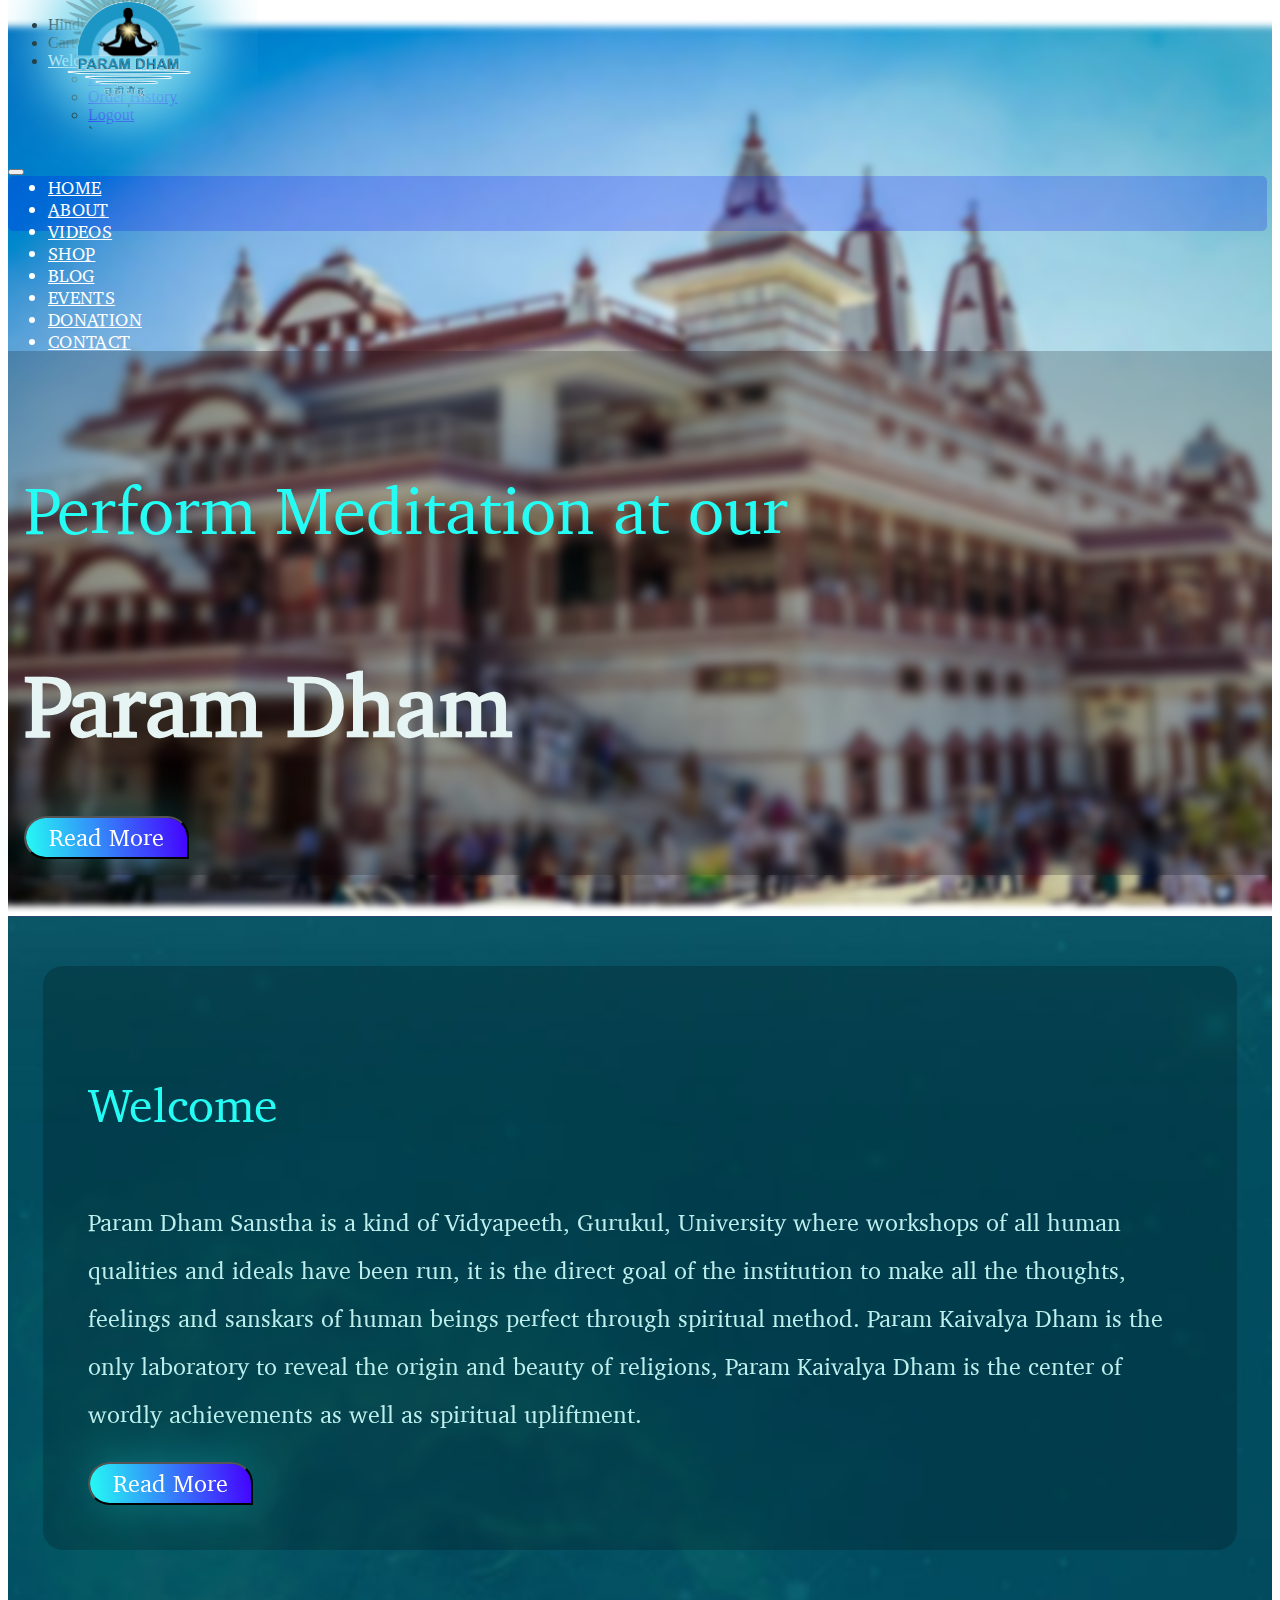
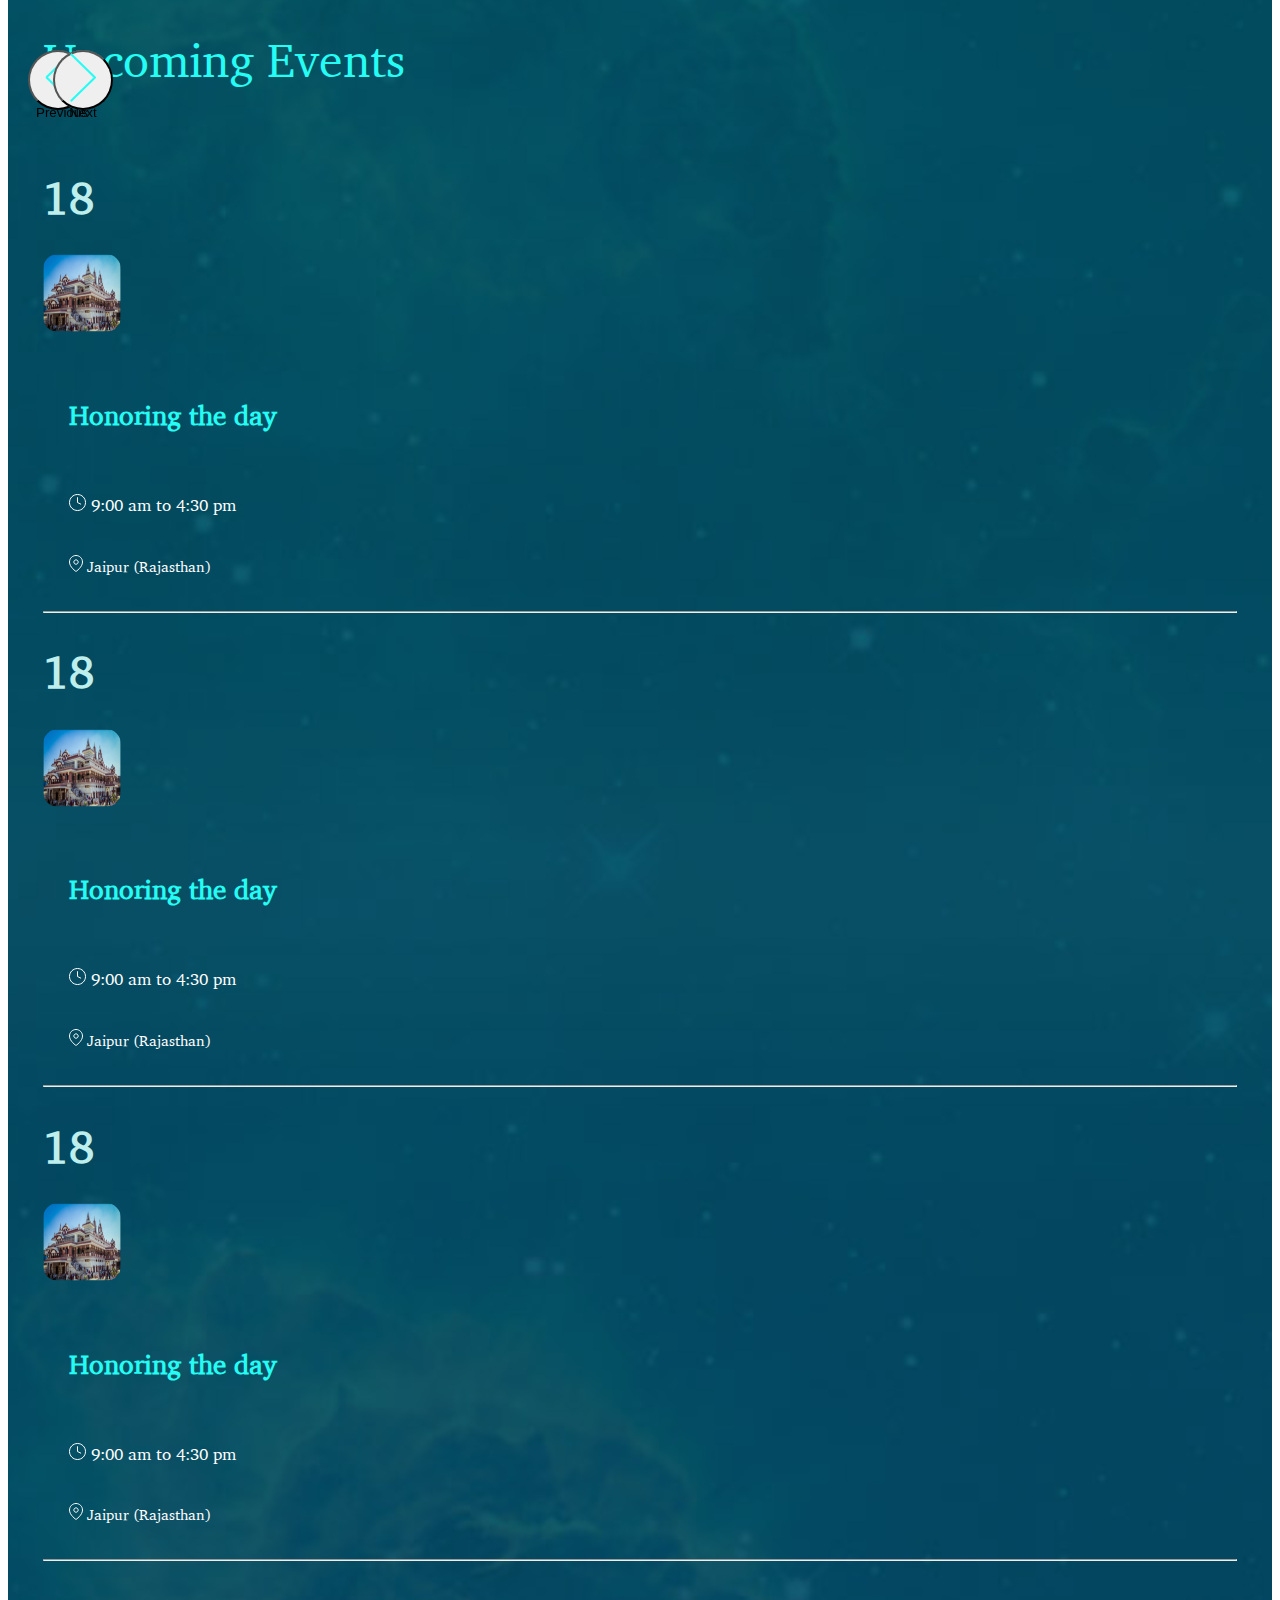
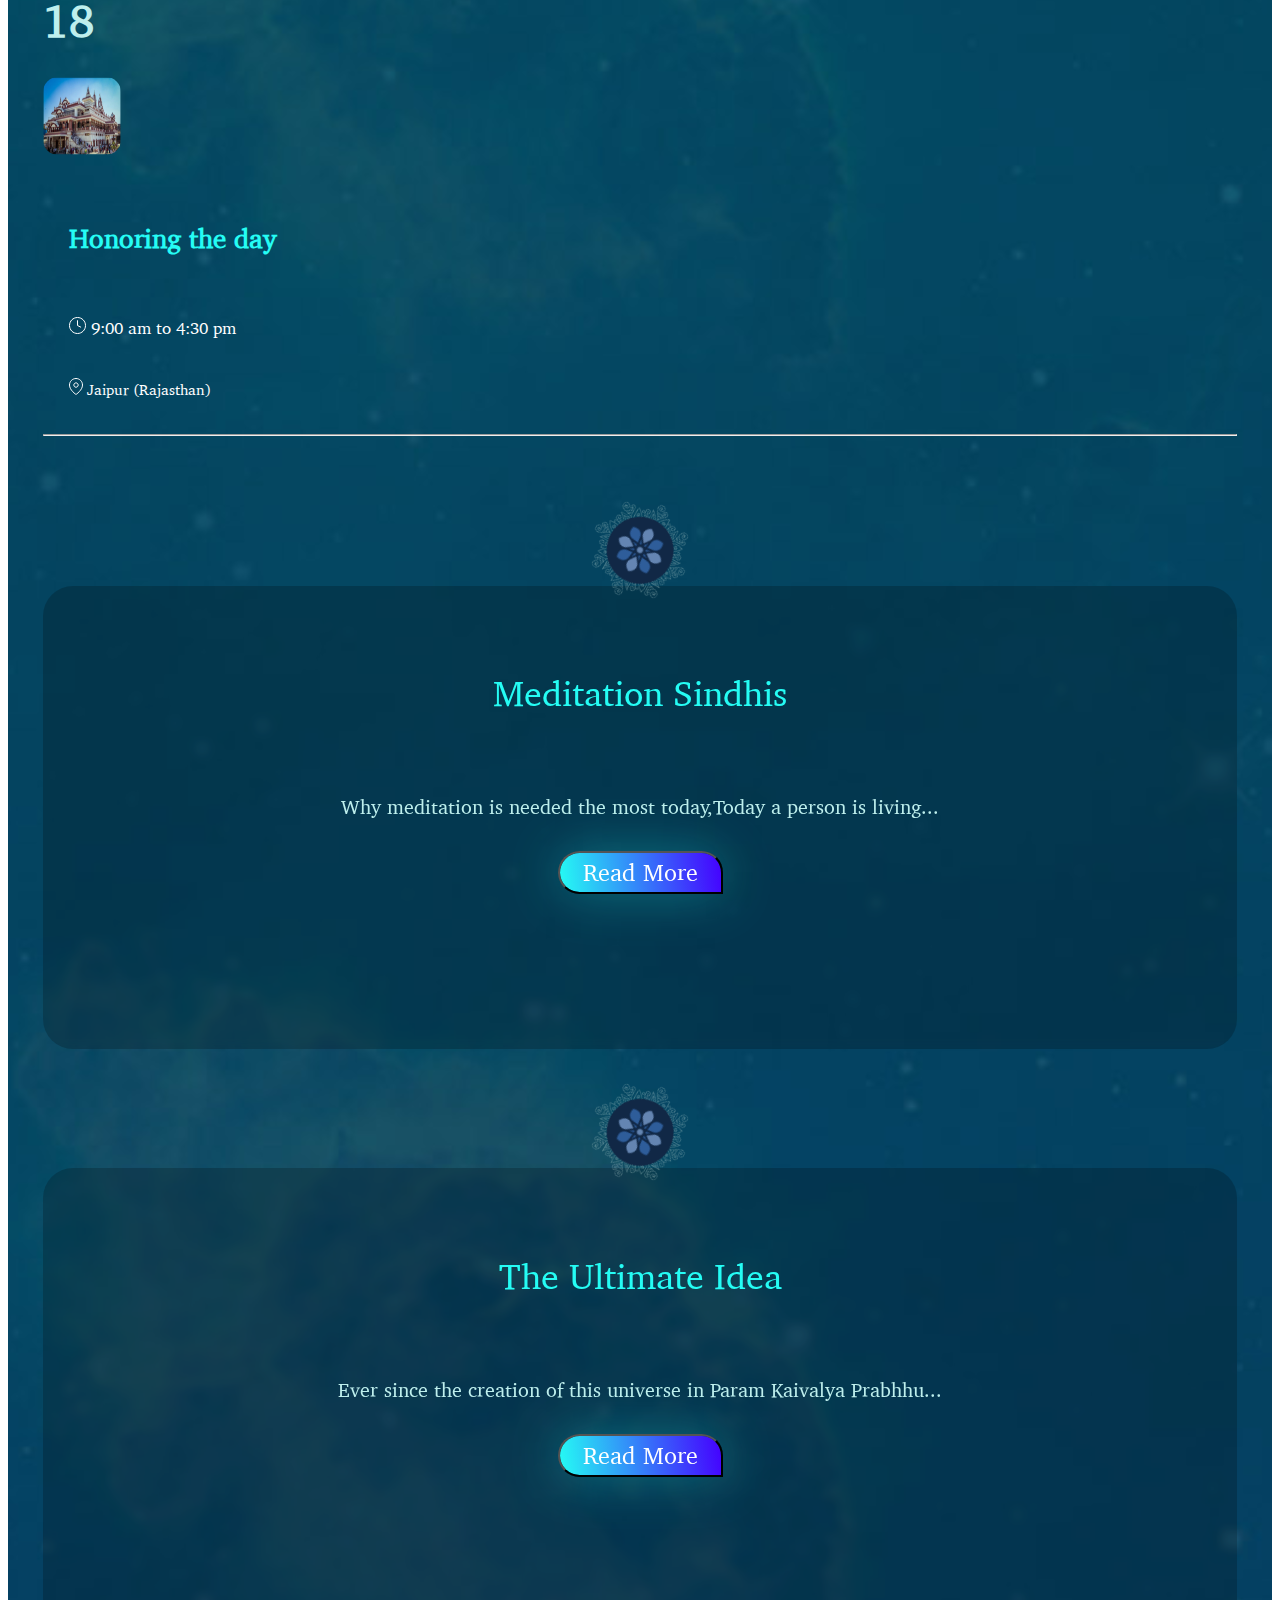
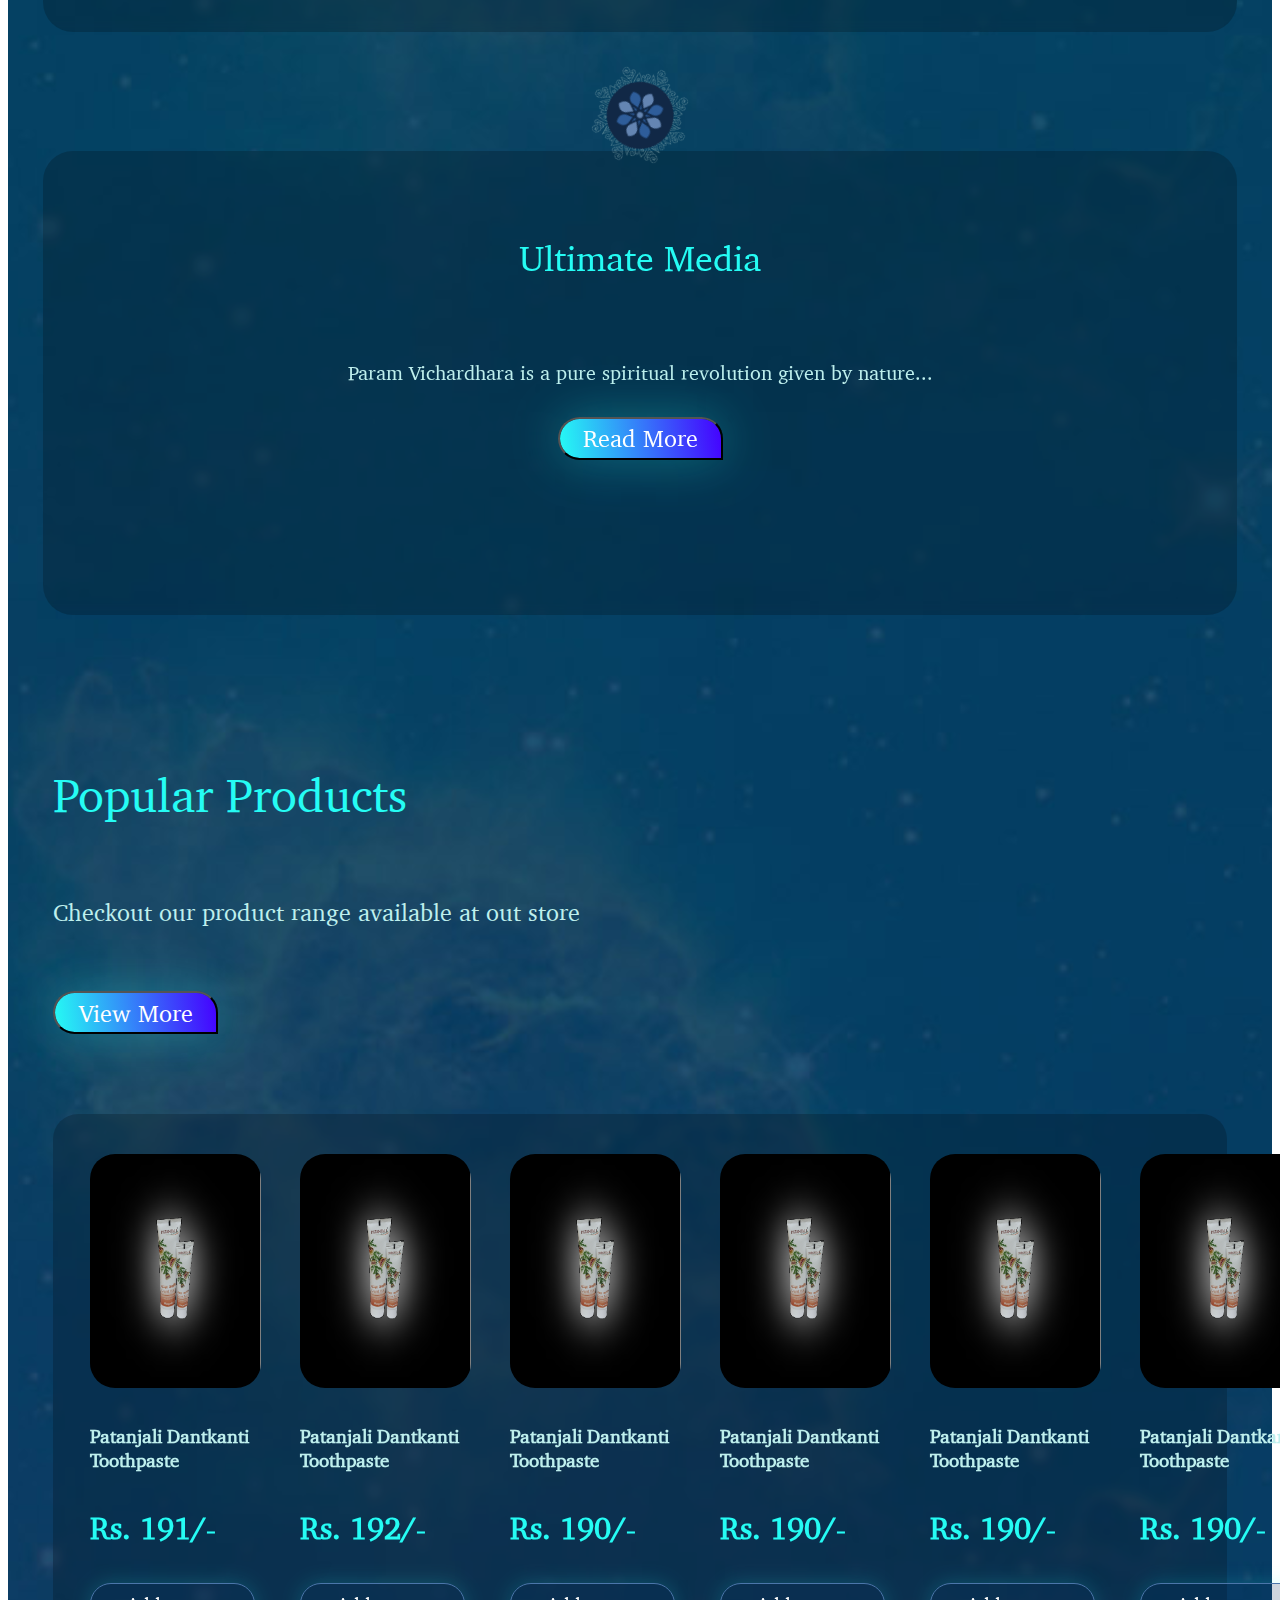
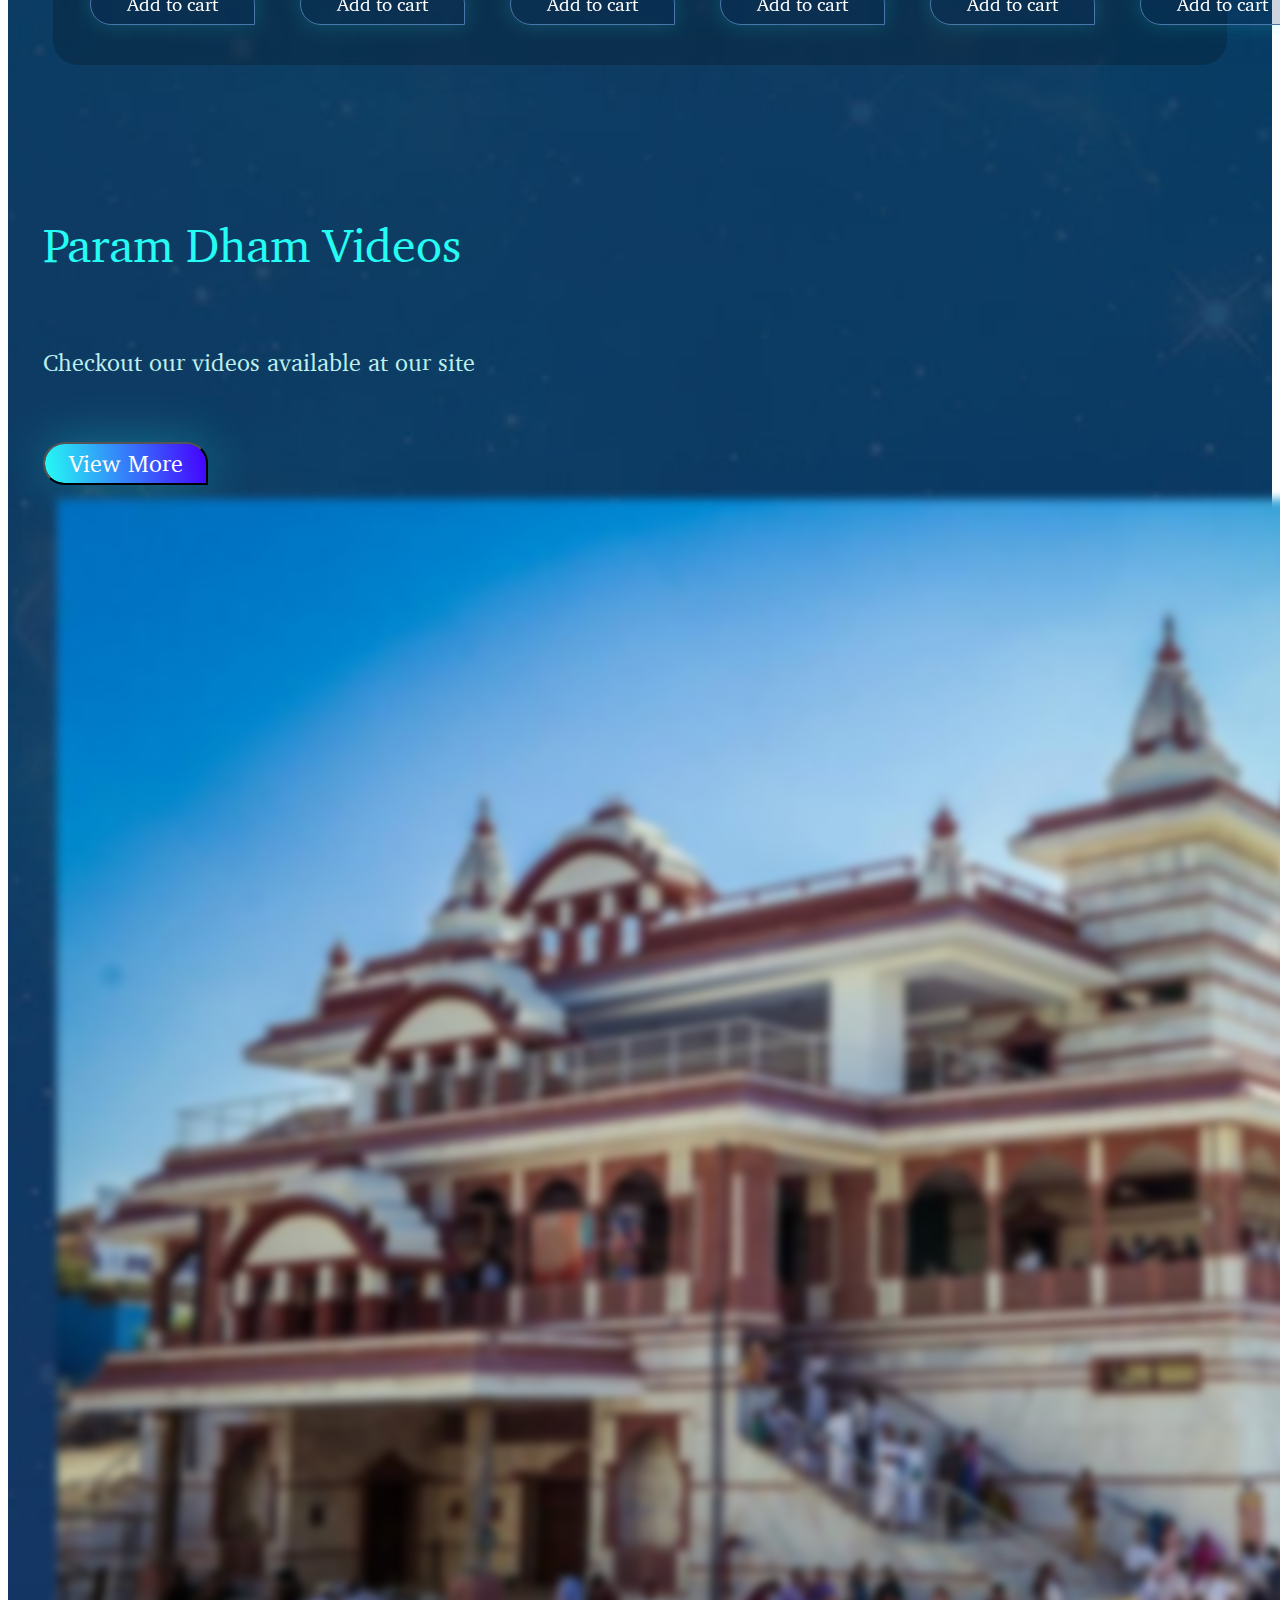
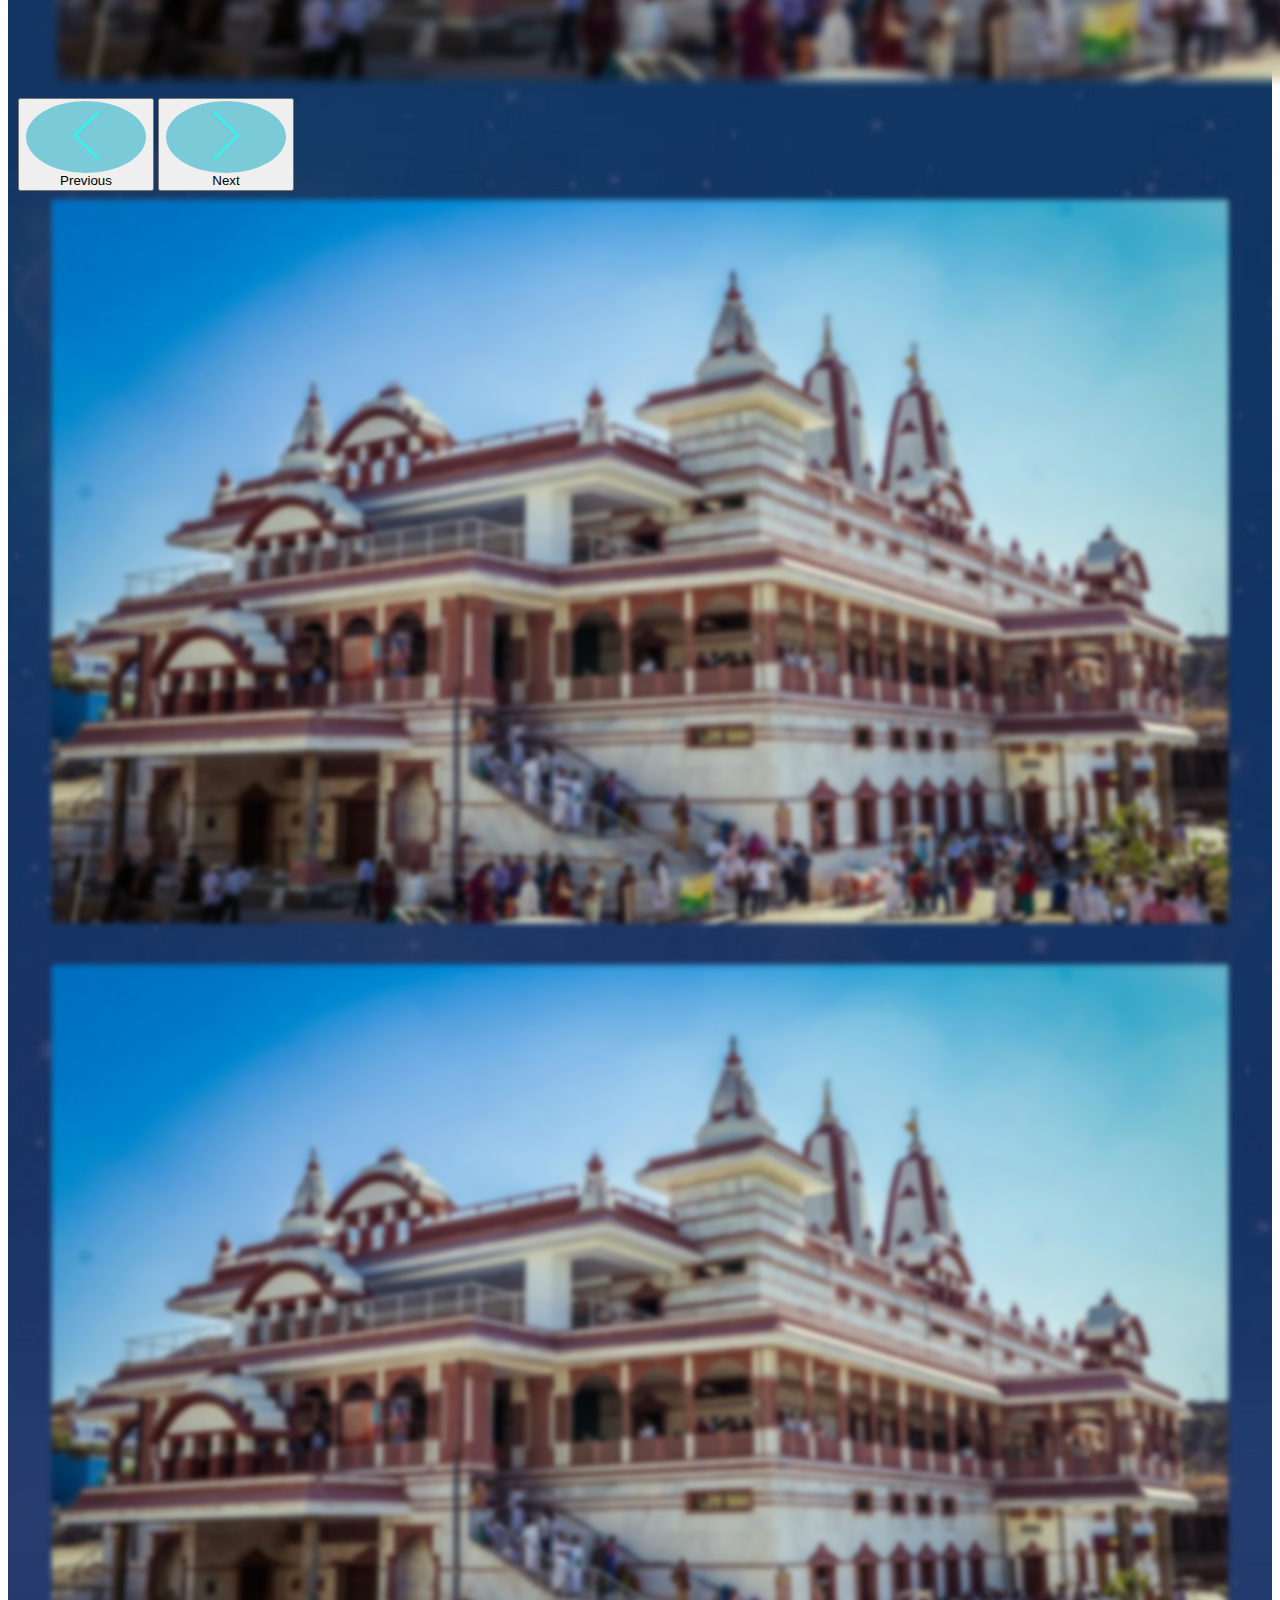
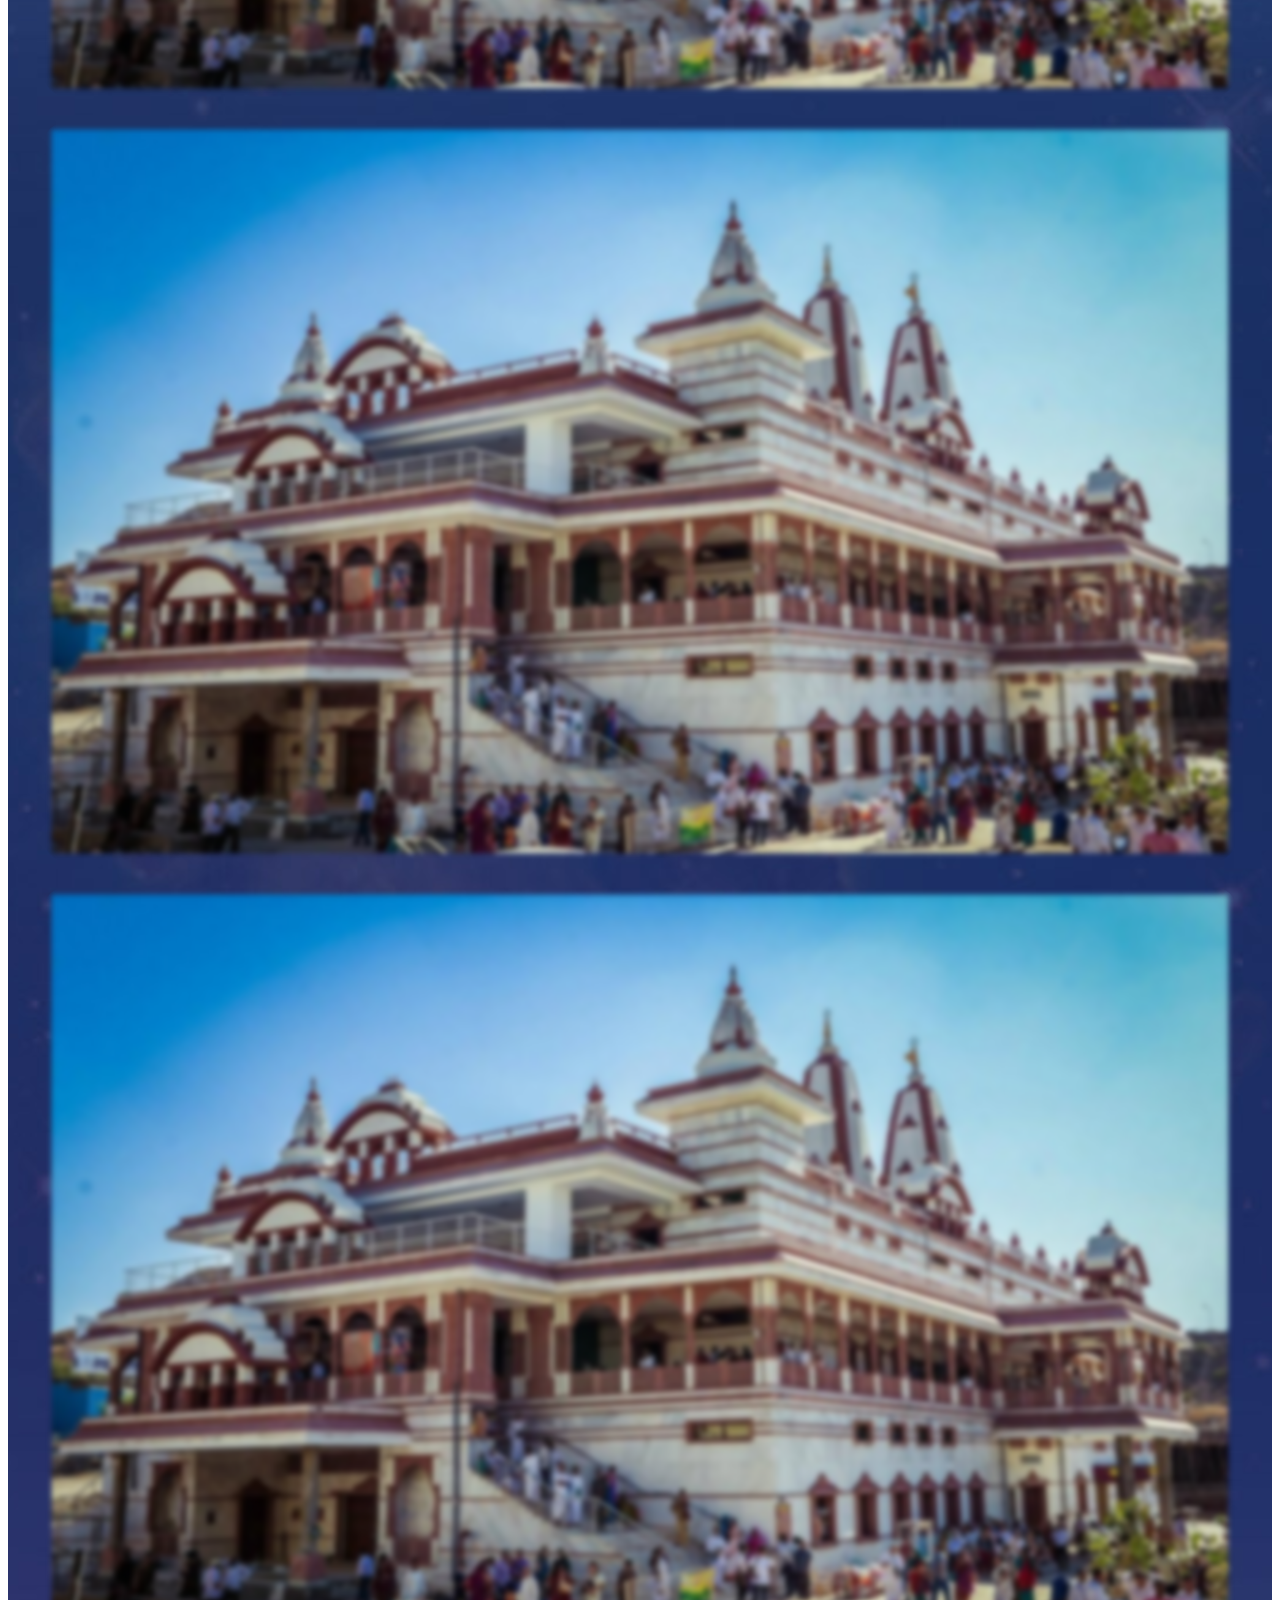
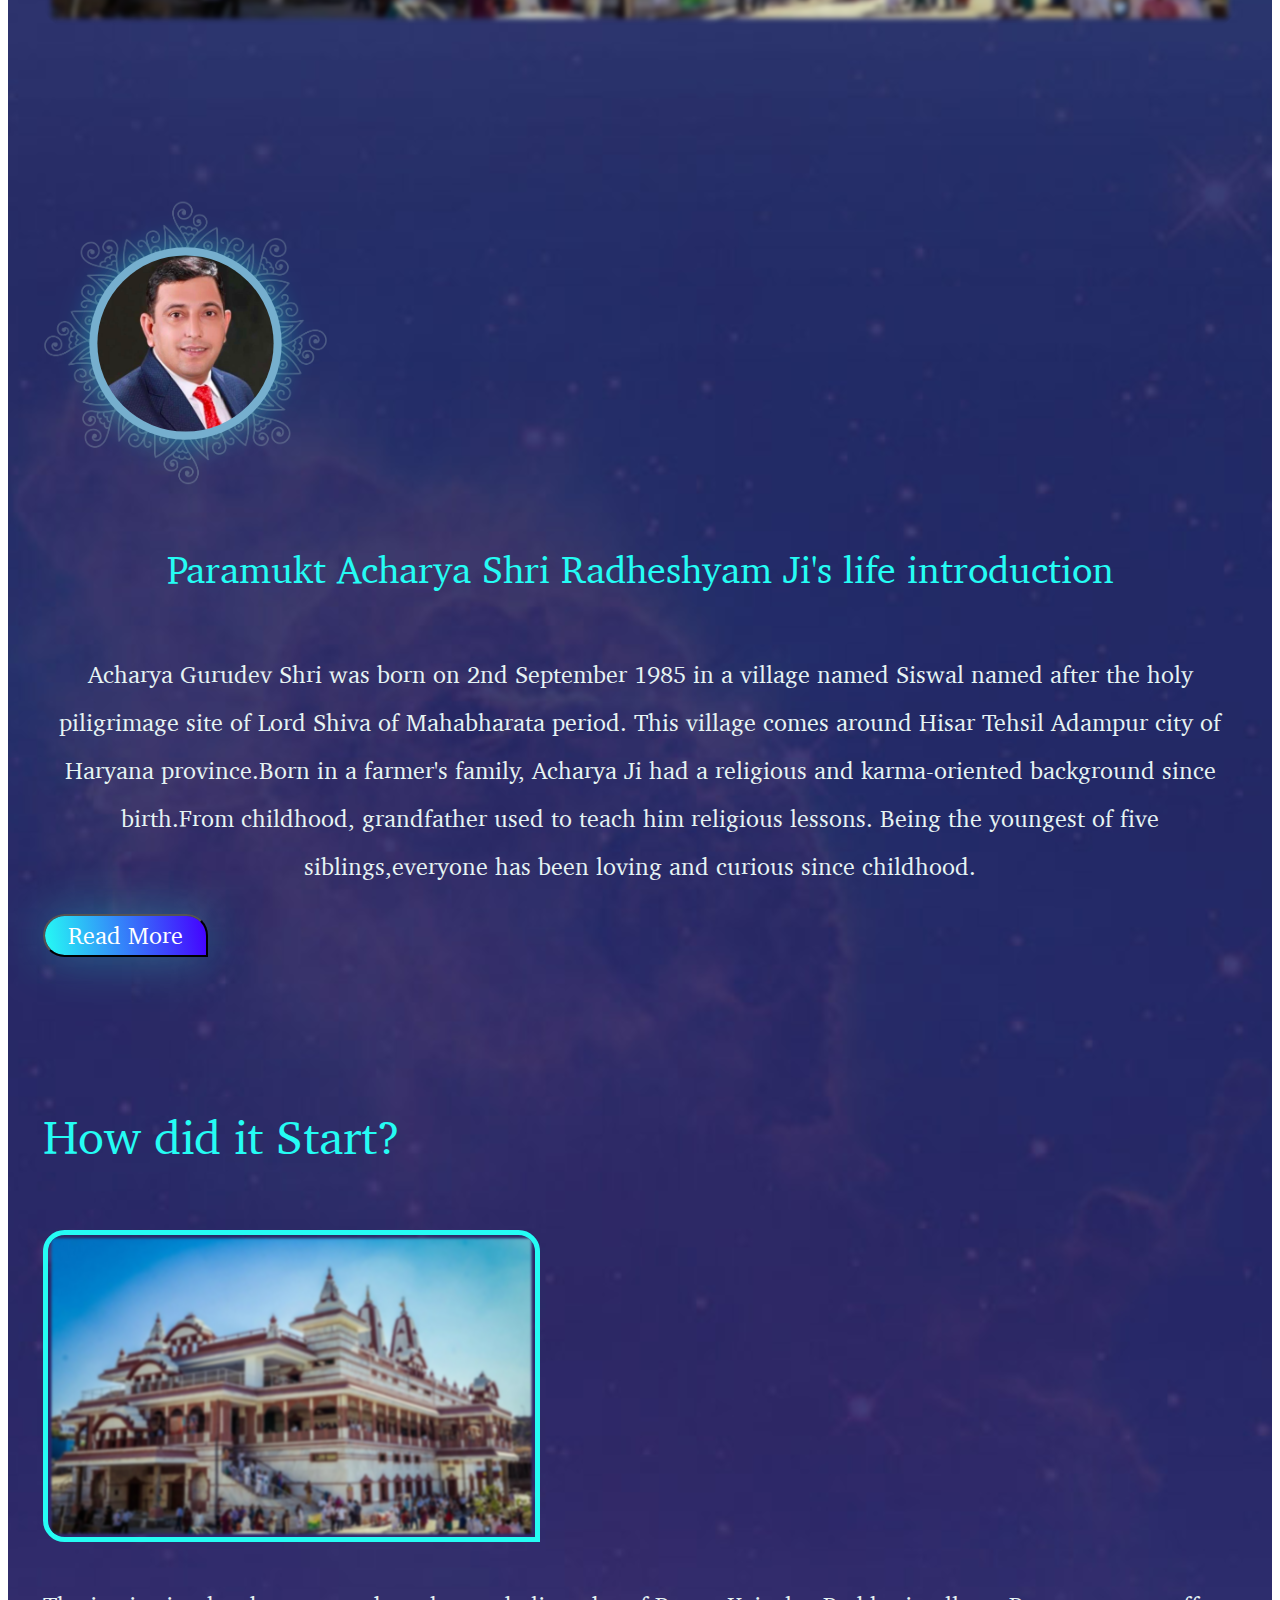
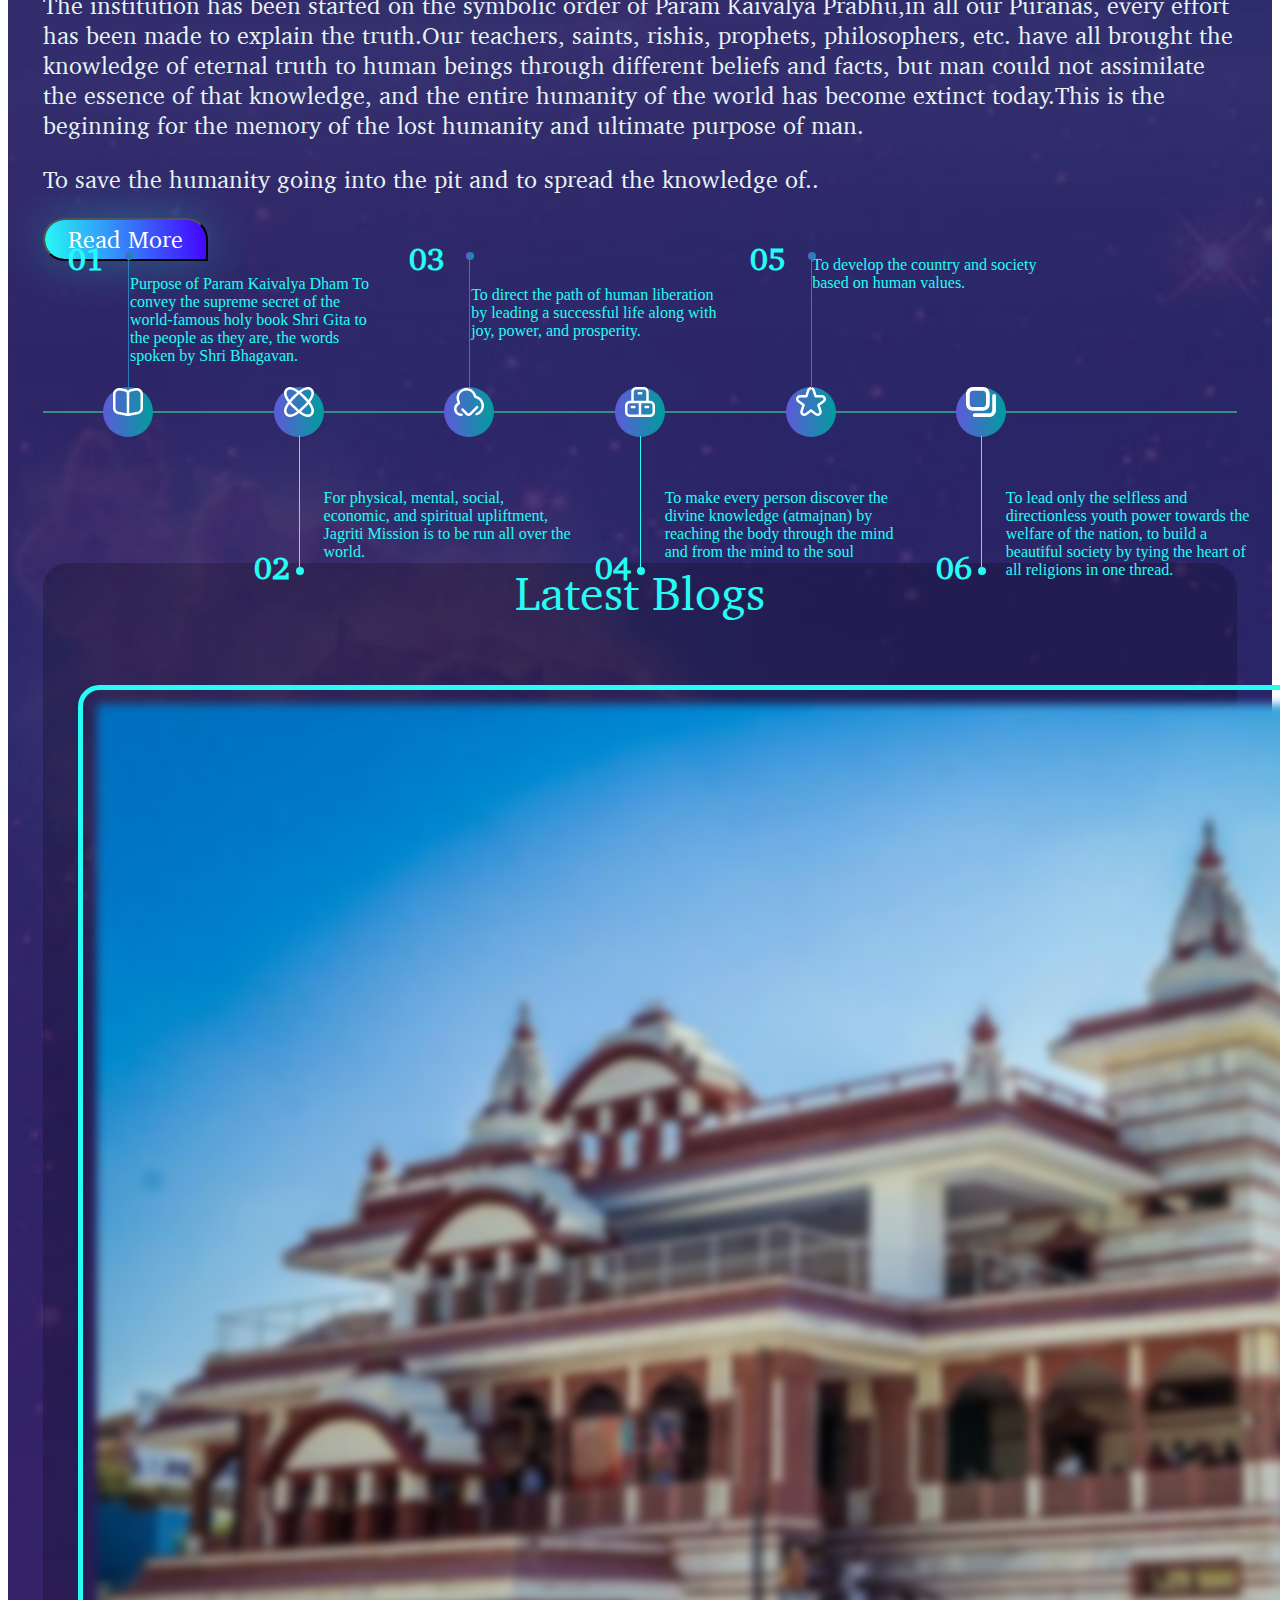
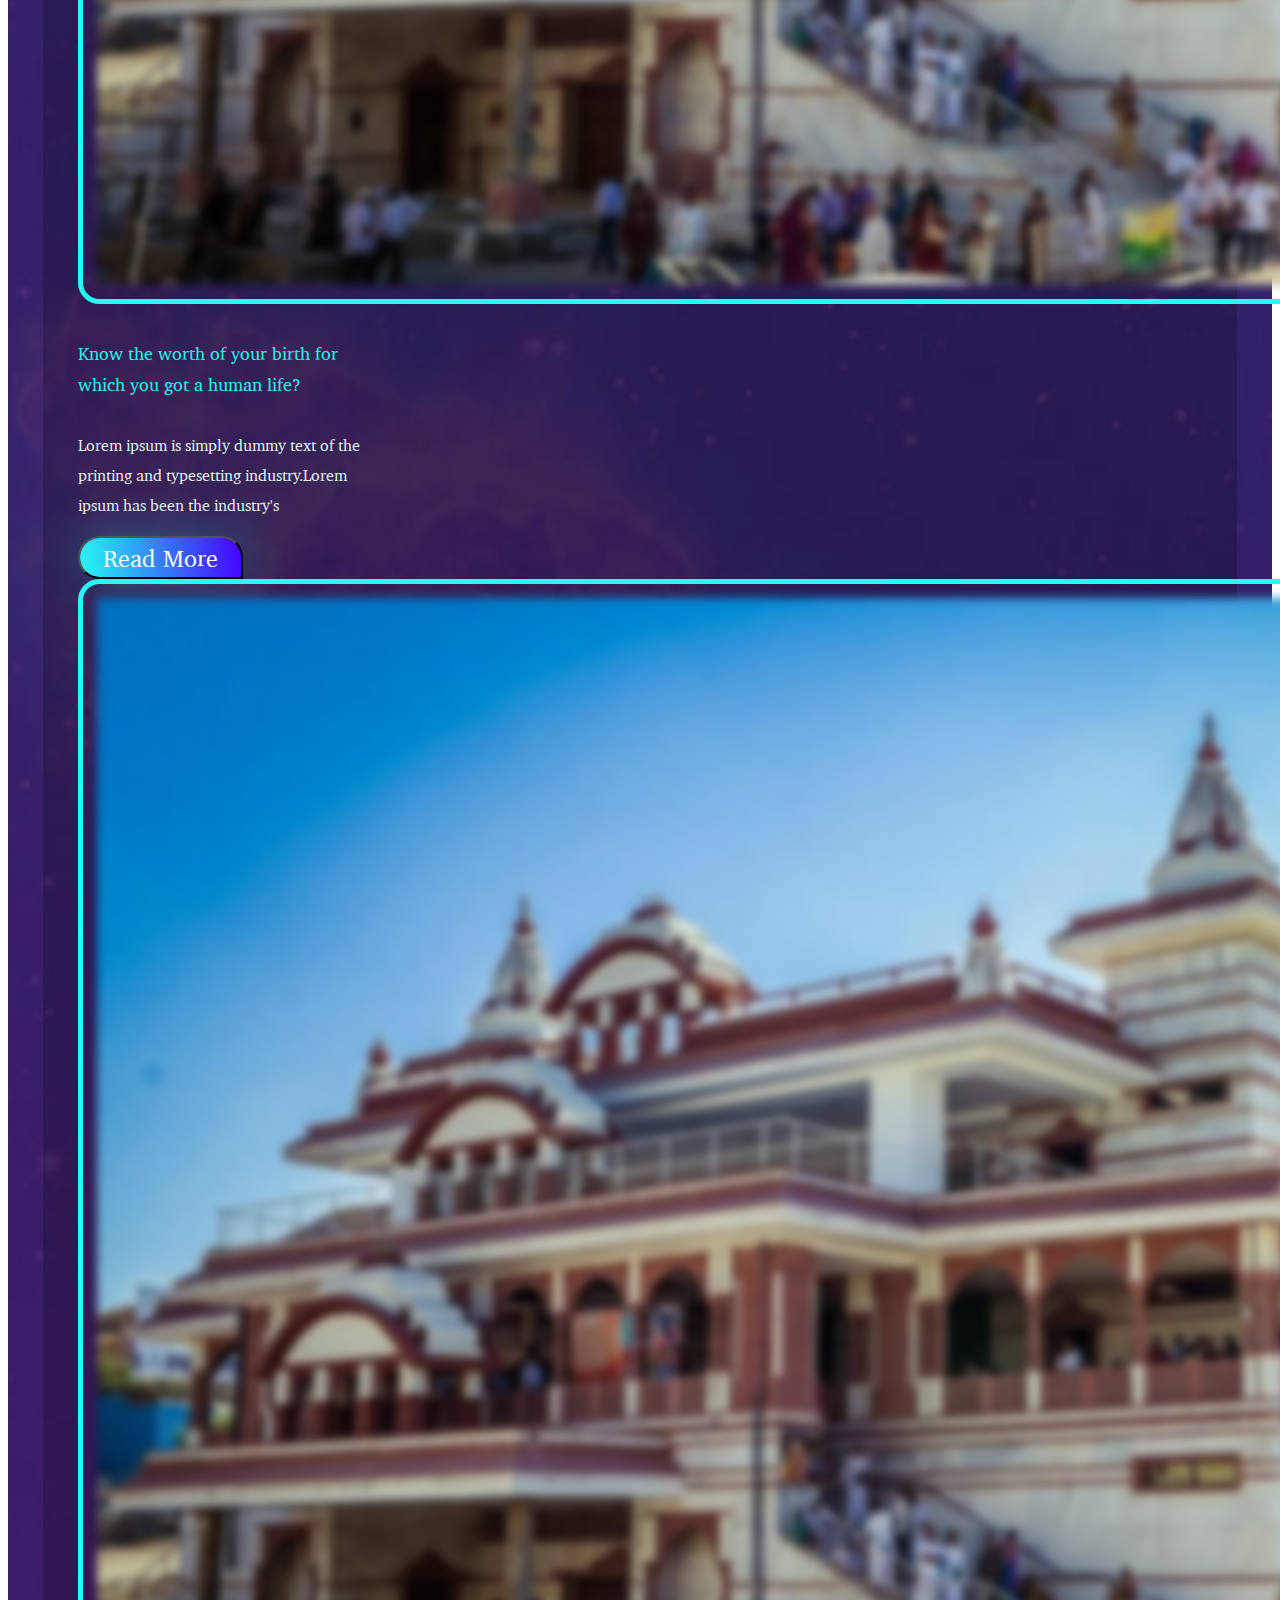
<file: templates/index.html>
<!DOCTYPE html>
<html lang="en">
    <head>
        <!--Required meta tags always come first -->
        <meta charset="utf-8">
        <meta name="viewport" content="width=device-width,initial scale=1, shrink-to-fit=no">
        <meta http-equiv="x-ua-compatible" content="ie=edge">
        <!-- Custom CSS -->
        <link href="../static/css/style.css" rel="stylesheet">
        <!-- Bootstrap CSS -->
        <link href="https://cdn.jsdelivr.net/npm/bootstrap@5.0.2/dist/css/bootstrap.min.css" rel="stylesheet" integrity="sha384-EVSTQN3/azprG1Anm3QDgpJLIm9Nao0Yz1ztcQTwFspd3yD65VohhpuuCOmLASjC" crossorigin="anonymous">
        <!-- <script src="https://cdn.jsdelivr.net/npm/bootstrap@5.0.2/dist/js/bootstrap.bundle.min.js" integrity="sha384-MrcW6ZMFYlzcLA8Nl+NtUVF0sA7MsXsP1UyJoMp4YLEuNSfAP+JcXn/tWtIaxVXM" crossorigin="anonymous"></script> -->
        <title>ParamDham</title>
    </head>
    <body>
        <div class="templeimg">
            
            <div class="d-flex justify-content-end">
              <div class="mini-nav">
                <ul class="list-group list-group-horizontal  ml-auto align-items-center">
                    <li class="shortnavmenu-item list-group-item">Hindi</li>
                    <li class="shortnavmenu-item list-group-item">Cart</li>
                    <li class="shortnavmenu-item list-group-item " style="padding: 0%;">                 
                      <a class="profile-dropdown nav-link dropdown-toggle" href="#" id="navbarDarkDropdownMenuLink" role="button" data-bs-toggle="dropdown" aria-expanded="false">
                        Welcome Rishu,
                      </a>
                      <ul class="dropdown-menu dropdown-menu-dark" aria-labelledby="navbarDarkDropdownMenuLink">
                        <li><a class="dropdown-item" href="#">Profile</a></li>
                        <li><a class="dropdown-item" href="#">Order History</a></li>
                        <li><a class="dropdown-item" href="#">Logout</a></li>
                 `    </ul>
                          
                    </li>
                </ul>
            </div>
            </div>
            
              <!-- Navbar -->
               <nav class="navbar navbar-expand-lg navbar-dark" id="mainNav">
                <div class="container-fluid">
                  <a class="navbar-brand" href="#">
                      <!-- <div class="nav-logo">
              
                      </div> -->
                      <img class="logo-img" src="../static/assets/logo.svg" alt="logo">
                   
                  </a>
                
                  <button class="navbar-toggler" type="button" data-bs-toggle="collapse" data-bs-target="#navbarSupportedContent" aria-controls="navbarSupportedContent" aria-expanded="false" aria-label="Toggle navigation">
                    <span class="navbar-toggler-icon"></span>
                  </button>
                  <div class="collapse navbar-collapse align-items-center" id="navbarSupportedContent">
                    <ul class="nav-menu navbar-nav ml-auto align-items-center">
                      <li class="nav-menu-item nav-item">
                        <a class="nav-link" aria-current="page" href="#">Home</a>
                      </li>
                      <li class="nav-menu-item nav-item">
                        <a class="nav-link" href="#">About</a>
                      </li>
                      <li class="nav-menu-item nav-item">
                        <a class="nav-link" href="#">Videos</a>
                      </li>
                      <li class="nav-menu-item nav-item">
                        <a class="nav-link" href="#">Shop</a>
                      </li>
                      <li class="nav-menu-item nav-item">
                        <a class="nav-link" href="#">Blog</a>
                      </li>
                      <li class="nav-menu-item nav-item">
                        <a class="nav-link" href="#">Events</a>
                      </li>
                      <li class="nav-menu-item nav-item">
                        <a class="nav-link" href="#">Donation</a>
                      </li>
                      <li class="nav-menu-item nav-item">
                        <a class="nav-link" href="#">Contact</a>
                      </li>
                    </ul>
                  </div>
                </div>
              </nav> 

              <div class="container">
                <div class="row">
                  <div class="col-lg-7">
                    <div class="hero-card card">
                      <h4 class="turq-text">Perform Meditation at our</h4>
                      <h1 class="H1-paramdham">Param Dham</h1>
                      <button type="button" class="default-button btn ">Read More</button>
                    </div>
                  </div>
                </div>
              </div>          
        </div>
        <div class="second-img">
          <div class="second-img-container ">
            <div class="row">
              <div class="col-lg-8">
                <div class="">
                  <div class="second-card card">
                    <h4 class="welcome-text">Welcome</h4>
                    <p class="welcome-para">
                      Param Dham Sanstha is a kind of Vidyapeeth, Gurukul, University where workshops of all human qualities and ideals have been run, it is the direct goal of the institution to make all the thoughts, feelings and sanskars of human beings perfect through spiritual method. Param Kaivalya Dham is the only laboratory to reveal the origin and beauty of religions, Param Kaivalya Dham is the center of wordly achievements as well as spiritual upliftment.
                    </p>
                    <button type="button" class="default-button btn ">Read More</button>
                  </div>
                </div>
              </div>
              <div class="col-lg-4 upcoming-events">
                  <h5 class="card-title-event ">Upcoming Events</h5>
                  <div class="events-card">
                    <div class="Event-details">
                      <div class="row">
                        <div class="col-2 date">
                          <h1 class="date-ue">18</h1>
                          <h6 class="day-ue">OCT</h6>
                          
                        </div>
                        <div class="col-2">
                          <img class="upcoming-events-img" src="../static/assets/banner image.png">
                        </div>
                        <div class="col info-event">
                          <h6 class="event-title">Honoring the day</h6>
                          <h6 class="event-time"><img src="../static/assets/time.svg">  9:00 am to 4:30 pm</h6>
                          <h6 class="event-place"><img src="../static/assets/locationpin.svg">  Jaipur (Rajasthan)</h6>
                        </div>
                      </div>
                      <hr class="horizontal-line">
                    </div>
                    <div class="Event-details">
                      <div class="row">
                        <div class="col-2 date">
                          <h1 class="date-ue">18</h1>
                          <h6 class="day-ue">OCT</h6>
                          
                        </div>
                        <div class="col-2">
                          <img class="upcoming-events-img" src="../static/assets/banner image.png">
                        </div>
                        <div class="col info-event">
                          <h6 class="event-title">Honoring the day</h6>
                          <h6 class="event-time"><img src="../static/assets/time.svg">  9:00 am to 4:30 pm</h6>
                          <h6 class="event-place"><img src="../static/assets/locationpin.svg">  Jaipur (Rajasthan)</h6>
                        </div>
                      </div>
                      <hr class="horizontal-line">
                    </div><div class="Event-details">
                      <div class="row">
                        <div class="col-2 date">
                          <h1 class="date-ue">18</h1>
                          <h6 class="day-ue">OCT</h6>
                          
                        </div>
                        <div class="col-2">
                          <img class="upcoming-events-img" src="../static/assets/banner image.png">
                        </div>
                        <div class="col info-event">
                          <h6 class="event-title">Honoring the day</h6>
                          <h6 class="event-time"><img src="../static/assets/time.svg">  9:00 am to 4:30 pm</h6>
                          <h6 class="event-place"><img src="../static/assets/locationpin.svg">  Jaipur (Rajasthan)</h6>
                        </div>
                      </div>
                      <hr class="horizontal-line">
                    </div>
                    <div class="Event-details">
                      <div class="row">
                        <div class="col-2 date">
                          <h1 class="date-ue">18</h1>
                          <h6 class="day-ue">OCT</h6>
                          
                        </div>
                        <div class="col-2">
                          <img class="upcoming-events-img" src="../static/assets/banner image.png">
                        </div>
                        <div class="col info-event">
                          <h6 class="event-title">Honoring the day</h6>
                          <h6 class="event-time"><img src="../static/assets/time.svg">  9:00 am to 4:30 pm</h6>
                          <h6 class="event-place"><img src="../static/assets/locationpin.svg">  Jaipur (Rajasthan)</h6>
                        </div>
                      </div>
                      <hr class="horizontal-line">
                    </div>
                    
                    
                  </div>

          
                
              </div>
            </div>
            <!-- 3 CARDS -->
            <div class="new-setion container">
              <div class="row">
                <div class="col-lg-4">
                  <div class="container Info-card">
                    <div class="contact-image">
                        <img src="../static/assets/artwork.svg" alt="rocket_contact"/>
                    </div>
                    <div class="para">
                      <h5 class="info-card-heading">Meditation Sindhis</h5>
                      <p class="info-card-text">Why meditation is needed the most today,Today a person is living...</p>
                      <button type="button" class="default-button btn ">Read More</button>

                    </div>
                  </div>
                </div>
                <div class="col-lg-4">
                  <div class="container Info-card">
                    <div class="contact-image">
                        <img src="../static/assets/artwork.svg" alt="rocket_contact"/>
                    </div>
                    <div class="para">
                      <h5 class="info-card-heading">The Ultimate Idea</h5>
                      <p class="info-card-text">Ever since the creation of this universe in Param Kaivalya Prabhhu... </p>
                      <button type="button" class="default-button btn ">Read More</button>

                    </div>
                  </div>
                </div>
                <div class="col-lg-4">
                  <div class="container Info-card">
                    <div class="contact-image">
                        <img src="../static/assets/artwork.svg" alt="rocket_contact"/>
                    </div>
                    <div class="para">
                      <h5 class="info-card-heading">Ultimate Media</h5>
                      <p class="info-card-text">Param Vichardhara is a pure spiritual revolution given by nature...</p>
                      <button type="button" class="default-button btn ">Read More</button>

                    </div>
                  </div>
                </div>
              </div>
            </div>
            <!-- Products -->
            <div class="new-setion" style="margin-right: 10px;margin-left: 10px;">
              <div class="row container">
                <div class="col-lg-7">
                  <h4 class="products-heading">Popular Products</h4>
                  <h6 class="product-sub-heading">Checkout our product range available at out store</h6>
                </div>
                <div class="col-lg-5">
                  <button type="button" class="default-button btn ">View More</button>
                </div>
              </div>
              <div class="">
                <div class="d-flex justify-content-center">
                  <div id="carouselExampleControls" class="carousel" data-bs-ride="carousel">
                    <div class="carousel-inner-product carousel-inner">
                      <div class="carousel-product-item carousel-item active">
                        <div class="product-card card">
                            <img src="../static/assets/product.png" class="card-img-top" alt="...">
                            <div class="card-body">
                              <h5 class="card-title product-name">Patanjali Dantkanti Toothpaste</h5>
                              <p class="card-text product-price">Rs. 191/-</p>
                              <button class="add-to-cart-btn btn">Add to cart</button>
                            </div>
                          </div>
                      </div>
                      <div class="carousel-product-item carousel-item">
                        <div class="product-card card" style="width: 18rem;">
                          <img src="../static/assets/product.png" class="card-img-top" alt="...">
                          <div class="card-body">
                            <h5 class="card-title product-name">Patanjali Dantkanti Toothpaste</h5>
                            <p class="card-text product-price">Rs. 192/-</p>
                            <button class="add-to-cart-btn btn">Add to cart</button>
                          </div>
                        </div>
                      </div>
                      <div class="carousel-product-item carousel-item">
                        <div class="product-card card" style="width: 18rem;">
                          <img src="../static/assets/product.png" class="card-img-top" alt="...">
                          <div class="card-body">
                            <h5 class="card-title product-name">Patanjali Dantkanti Toothpaste</h5>
                            <p class="card-text product-price">Rs. 190/-</p>
                            <button class="add-to-cart-btn btn">Add to cart</button>
                          </div>
                        </div>
                      </div>
                      <div class="carousel-product-item carousel-item">
                        <div class="product-card card" style="width: 18rem;">
                          <img src="../static/assets/product.png" class="card-img-top" alt="...">
                          <div class="card-body">
                            <h5 class="card-title product-name">Patanjali Dantkanti Toothpaste</h5>
                            <p class="card-text product-price">Rs. 190/-</p>
                            <button class="add-to-cart-btn btn">Add to cart</button>
                          </div>
                        </div>
                      </div>
                      <div class="carousel-product-item carousel-item">
                        <div class="product-card card" style="width: 18rem;">
                          <img src="../static/assets/product.png" class="card-img-top" alt="...">
                          <div class="card-body">
                            <h5 class="card-title product-name">Patanjali Dantkanti Toothpaste</h5>
                            <p class="card-text product-price">Rs. 190/-</p>
                            <button class="add-to-cart-btn btn">Add to cart</button>
                          </div>
                        </div>
                      </div>
                      <div class="carousel-product-item carousel-item">
                        <div class="product-card card" style="width: 18rem;">
                          <img src="../static/assets/product.png" class="card-img-top" alt="...">
                          <div class="card-body">
                            <h5 class="card-title product-name">Patanjali Dantkanti Toothpaste</h5>
                            <p class="card-text product-price">Rs. 190/-</p>
                            <button class="add-to-cart-btn btn">Add to cart</button>
                          </div>
                        </div>
                      </div>
                      <div class="carousel-product-item carousel-item">
                        <div class="product-card card" style="width: 18rem;">
                          <img src="../static/assets/product.png" class="card-img-top" alt="...">
                          <div class="card-body">
                            <h5 class="card-title product-name">Patanjali Dantkanti Toothpaste</h5>
                            <p class="card-text product-price">Rs. 190/-</p>
                            <button class="add-to-cart-btn btn">Add to cart</button>
                          </div>
                        </div>
                      </div>
                    </div>
                    <button class="carousel-control-product-prev carousel-control-prev" type="button" data-bs-target="#carouselExampleControls" data-bs-slide="prev">
                      <!-- <span class="carousel-control-prev-icon" aria-hidden="true"></span> -->
                      <img src="../static/assets/arrow-left.svg" style="transform: rotateX(180deg);">
                      <span class="visually-hidden">Previous</span>
                    </button>
                    <button class="carousel-control-product-next carousel-control-next" type="button" data-bs-target="#carouselExampleControls" data-bs-slide="next">
                      <!-- <span class="carousel-control-next-icon" aria-hidden="true"></span> -->
                      <img src="../static/assets/arrow-right.svg">
                      <span class="visually-hidden">Next</span>
                    </button>
                  </div>
                </div>
              </div>
          </div>
            <!-- Param Dham Videos -->
            <div class="new-setion container">
              <div class="row container">
                <div class="col-lg-10">
                  <h4 class="products-heading">Param Dham Videos</h4>
                  <h6 class="product-sub-heading">Checkout our videos available at our site</h6>
                </div>
                <div class="col-lg-2">
                  <button type="button" class="default-button btn ">View More</button>
                </div>
              </div>
              <div class="row">
                <div class="col-lg-6">
                  <div class="container">
                    <div class="d-flex justify-content-center">
                      <div id="carouselExampleControls2" class="carousel slide" data-bs-ride="carousel">
                        <div class="carousel-inner">
                          <div class="carousel-item active">
                            <img src="../static/assets/banner image.png" class="d-block w-100" alt="...">
                          </div>
                          <div class="carousel-item">
                            <img   src="../static/assets/banner image.png" class="d-block w-100" alt="...">
                          </div>
                          <div class="carousel-item">
                            <img src="../static/assets/banner image.png" class="d-block w-100" alt="...">
                          </div>
                        </div>
                        <button class="carousel-control-prev img-prev" type="button" data-bs-target="#carouselExampleControls2" data-bs-slide="prev">
                          <!-- <span class="carousel-control-prev-icon" aria-hidden="true"></span> -->
                          <div class="svg-bg">
                            <img src="../static/assets/arrow-left.svg" style="transform: rotateX(180deg);">
                          </div>
                          <span class="visually-hidden">Previous</span>
                        </button>
                        <button class="carousel-control-next img-next" type="button" data-bs-target="#carouselExampleControls2" data-bs-slide="next">
                          <!-- <span class="carousel-control-next-icon" aria-hidden="true"></span> -->
                          <div class="svg-bg">
                            <img src="../static/assets/arrow-right.svg">
                          </div>
                          <span class="visually-hidden">Next</span>
                        </button>
                      </div>
                    </div>
                  </div>
                </div>
                <div class="col-lg-6">
                  <div class="row">
                    <div class="col-lg-6">
                      <img src="../static/assets/banner image.png" alt="" class="vid-img">
                    </div>
                    <div class="col-lg-6">
                      <img src="../static/assets/banner image.png" alt="" class="vid-img">
                    </div>
                  </div>
                  <div class="row">
                    <div class="col-lg-6">
                      <img src="../static/assets/banner image.png" alt="" class="vid-img">
                    </div>
                    <div class="col-lg-6">
                      <img src="../static/assets/banner image.png" alt="" class="vid-img">
                    </div>
                  </div>
                </div>
              </div>
            </div>
            <!-- Person's Introduction -->
            <div class="new-setion container">
              <div class="d-flex justify-content-center">
                <img class="person-img" src="../static/assets/babaji.svg" width="285px">
              </div>
              <h4 class="person-intro">
                Paramukt Acharya Shri Radheshyam Ji's life introduction
              </h4>
              <p class="intro-para">
                Acharya Gurudev Shri was born on 2nd September 1985 in a village named Siswal named after the holy piligrimage site of Lord Shiva of Mahabharata period. This village comes around Hisar Tehsil Adampur city of Haryana province.Born in a farmer's family, Acharya Ji had a religious and karma-oriented background since birth.From childhood, grandfather used to teach him religious lessons. Being the youngest of five siblings,everyone has been loving and curious since childhood.
              </p>
              <div class="d-flex justify-content-center">
                <button type="button" class="default-button btn ">Read More</button>
              </div>
            </div>
            <!-- How did it start -->
            <div class="blog-section new-setion ">
              <div class="row">
                <div class="col-lg-7">
                  <h4 class="products-heading">How did it Start?</h4>
                </div>
                <div class="col-lg-5">
                </div>
              </div>
              <div class="row">
                <div class="col-lg-5">
                  <img class="img-wrapper" src="../static/assets/banner image.png">
                    
                  
                </div>
                <div class="col-lg-7">
                  <p class="how-start-para">
                    The institution has been started on the symbolic order of Param Kaivalya Prabhu,in all our Puranas, every effort has been made to explain the truth.Our teachers, saints, rishis, prophets, philosophers, etc. have all brought the knowledge of eternal truth to human beings through different beliefs and facts, but man could not assimilate the essence of that knowledge, and the entire humanity of the world has become extinct today.This is the beginning for the memory of the lost humanity and ultimate purpose of man.
                  </p>
                  <p class="how-start-para">
                    To save the humanity going into the pit and to spread the knowledge of..
                  </p>
                  <button type="button" class="default-button btn ">Read More</button>
                </div>
              </div>
            </div>
            <!-- TimeLine -->
            <div class="new-setion d-flex justify-content-center" style="margin-right: 0%;margin-left: 0%;">
              <section class="ps-timeline-sec">
                <div class="container-timeline">
                    <ol class="ps-timeline">
                        <li>
                          <h3 class="numbering-timeline">01</h3>
                            <div class="img-handler-top-1 img-handler-top">
                              
                              <p class="timeline-text">Purpose of Param Kaivalya Dham To convey the supreme secret of the world-famous holy book Shri Gita to the people as they are, the words spoken by Shri Bhagavan.</p>
                            </div>
                            
                            <span class="ps-sp-top">
                              <img  class="timeline-img" src="../static/assets/book.svg">
                            </span>
                        </li>
                        <li>
                          <h3 class="numbering-timeline-bot">02</h3>
                            <div class="img-handler-bot">
                              <p class="timeline-text">
                                For physical, mental, social, economic, and spiritual upliftment, Jagriti Mission is to be run all over the world.
                              </p>
                            </div>
                            
                            <span class="ps-sp-bot">
                              <img  class="timeline-img"  src="../static/assets/2.svg">
                            </span>
                        </li>
                        <li>
                          <h3 class="numbering-timeline">03</h3>
                            <div class="img-handler-top-3 img-handler-top">
                              <p class="timeline-text">
                                To direct the path of human liberation by leading a successful life along with joy, power, and prosperity.
                              </p>
                            </div>
                           
                            <span class="ps-sp-top">
                              <img  class="timeline-img"  src="../static/assets/3.svg">
                            </span>
                        </li>
                        <li>
                            <h3 class="numbering-timeline-bot">04</h3>
                            <div class="img-handler-bot">
                              <p class="timeline-text">
                                To make every person discover the divine knowledge (atmajnan) by reaching the body through the mind and from the mind to the soul
                              </p>
                            </div>
                            
                            <span class="ps-sp-bot">
                              <img class="timeline-img" src="../static/assets/4.svg">       
                            </span>
                        </li>
                        <li>
                          <h3 class="numbering-timeline nt-5">05</h3>
                          <div class="img-handler-top-5 img-handler-top">
                            <p class="timeline-text">
                              To develop the country and society based on human values.
                            </p>
                          </div>
                          
                          <span class="ps-sp-top">
                            <img class="timeline-img"  src="../static/assets/star.svg">             
                          </span>
                      </li>
                      <li>
                        <h3 class="numbering-timeline-bot">06</h3>
                        <div class="img-handler-bot-6 img-handler-bot">
                          <p class="timeline-text">
                            To lead only the selfless and directionless youth power towards the welfare of the nation, to build a beautiful society by tying the heart of all religions in one thread.
                          </p>
                        </div>
                        
                        <span class="ps-sp-bot">
                          <img  class="timeline-img"  src="../static/assets/6.svg">
                        </span>
                    </li>
                    </ol>
                </div>
            </section>
            </div>
            <!-- Latest Blogs -->
            <div class="new-setion container blog-container">
              <div class="">
                <h4 class="products-heading" style="text-align: center;">Latest Blogs</h4>
                <div class="row">
                  <div class="col-lg-4 d-flex justify-content-center">
                    <div class="blog-card card " style="width: 18rem;">
                      <img src="../static/assets/banner image.png" class="blog-card-img" alt="...">
                      <div class="card-body">
                        <h5 class="blog-card-title card-title">Know the worth of your birth for which you got a human life?</h5>
                        <p class="blog-card-text card-text">Lorem ipsum is simply dummy text of the printing and typesetting industry.Lorem ipsum has been the industry's</p>
                        <button type="button" class="default-button btn ">Read More</button>
                      </div>
                    </div>
                  </div>
                  <div class="col-lg-4 d-flex justify-content-center">
                    <div class="blog-card card " style="width: 18rem;">
                      <img src="../static/assets/banner image.png" class="blog-card-img " alt="...">
                      <div class="card-body">
                        <h5 class="blog-card-title card-title">Religion turning in business, says the science of ideology</h5>
                        <p class="blog-card-text card-text">Lorem ipsum is simply dummy text of the printing and typesetting industry.Lorem ipsum has been the industry's</p>
                        <button type="button" class="default-button btn ">Read More</button>
                      </div>
                    </div>
                  </div>
                  <div class="col-lg-4 d-flex justify-content-center">
                    <div class="blog-card card " style="width: 18rem;">
                      <img src="../static/assets/banner image.png" class="blog-card-img" alt="...">
                      <div class="card-body">
                        <h5 class="blog-card-title card-title">According to the ideology of science, Religion is becoming a business</h5>
                        <p class="blog-card-text card-text">Lorem ipsum is simply dummy text of the printing and typesetting industry.Lorem ipsum has been the industry's</p>
                        <button type="button" class="default-button btn ">Read More</button>
                      </div>
                    </div>
                  </div>
                </div>
              </div>
            </div>
          </div>
          <div class="new-setion container">

          </div>
          <footer class="footer paramdham-footer">
            <div class="container">
              <div class="row">
                <div class="col-md-4">
                  <h4 class="footer-heading">Related Links</h4>
                  <ul class="menu">
                    <li class="menu-item">Home</li>
                    <li class="menu-item">About</li>
                    <li class="menu-item">Video</li>
                    <li class="menu-item">Shop</li>
                    <li class="menu-item">Events</li>
                    <li class="menu-item">Donations</li>
                    <li class="menu-item">Contacts</li>
                  </ul>
                </div>
                <div class="col-md-4 ">
                  <h4 class="footer-heading">Address</h4>
                  <p class="address-1" style="margin-bottom: 39px;">
                    Temple 1:777/ed Glendale<br>
                    Blvd, Los Angeles, 28400
                  </p>
                  <p class="address-1">
                    Temple 1:777/ed Glendale<br>
                    Blvd, Los Angeles, 28400
                  </p>
                </div>
                <div class="col-md-4">
                  <h4 class="footer-heading">Contact Us</h4>
                  <p class="address-1">
                    <h6 class="address-1">info@paramkaivalyadham.com</h6>
                    <h6 class="address-1">09876 54321</h6>
                    <div class="span10 offset1">
                      <div class="social-icons">
                        <ul>
                          <li><a href=""><img src="../static/assets/fb.svg"></a></li>
                          <li><a href=""><img src="../static/assets/insta.svg"></a></li>
                          <li><a href=""><img src="../static/assets/linkedin.svg"></a></li>
                          <li><a href=""><img src="../static/assets/telegram.svg"></a></li>
                          <li><a href=""><img src="../static/assets/twitter.svg"></a></li>
                        </ul>
                      </div>
                    </div>
                
                  </p>
                </div>
              </div>
            </div>

          </footer>
        </div>
        <!-- <script src="http://ajax.googleapis.com/ajax/libs/jquery/1.9.1/jquery.min.js"></script> -->
        <script src="https://code.jquery.com/jquery-2.1.3.min.js"></script>
      <script src="https://cdn.jsdelivr.net/npm/bootstrap@5.0.2/dist/js/bootstrap.bundle.min.js" integrity="sha384-MrcW6ZMFYlzcLA8Nl+NtUVF0sA7MsXsP1UyJoMp4YLEuNSfAP+JcXn/tWtIaxVXM" crossorigin="anonymous"></script>
    <script>
        var multipleCardCarousel = document.querySelector(
        "#carouselExampleControls"
        );
        if (window.matchMedia("(min-width: 768px)").matches) {
        var carousel = new bootstrap.Carousel(multipleCardCarousel, {
            interval: false,
        });
        var carouselWidth = $(".carousel-inner")[0].scrollWidth;
        var cardWidth = $(".carousel-item").width();
        var scrollPosition = 0;
        $("#carouselExampleControls .carousel-control-next").on("click", function () {
            if (scrollPosition < carouselWidth - cardWidth * 4) {
            scrollPosition += cardWidth;
            $("#carouselExampleControls .carousel-inner").animate(
                { scrollLeft: scrollPosition },
                600
            );
            }
        });
        $("#carouselExampleControls .carousel-control-prev").on("click", function () {
            if (scrollPosition > 0) {
            scrollPosition -= cardWidth;
            $("#carouselExampleControls .carousel-inner").animate(
                { scrollLeft: scrollPosition },
                600
            );
            }
        });
        } else {
        $(multipleCardCarousel).addClass("slide");
        }
    </script>
    </body>
</html>
</file>
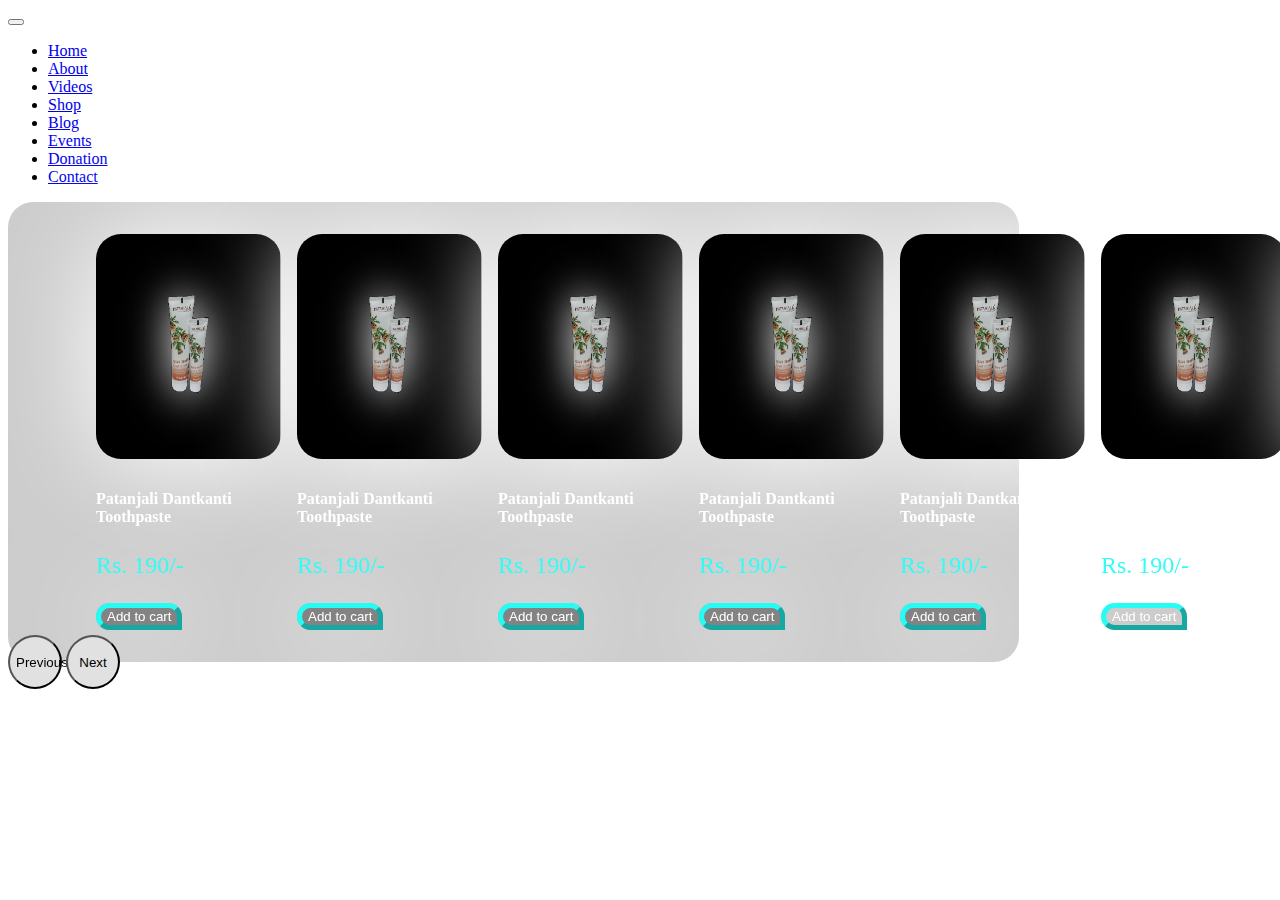
<file: templates/carousel.html>
<!doctype html>
<html lang="en">
  <head>
    <!-- Required meta tags -->
    <meta charset="utf-8">
    <meta name="viewport" content="width=device-width, initial-scale=1">

    <!-- Bootstrap CSS -->
    <link href="https://cdn.jsdelivr.net/npm/bootstrap@5.0.2/dist/css/bootstrap.min.css" rel="stylesheet" integrity="sha384-EVSTQN3/azprG1Anm3QDgpJLIm9Nao0Yz1ztcQTwFspd3yD65VohhpuuCOmLASjC" crossorigin="anonymous">
 
    <title>Try</title>
  </head>
  <style>
    #carouselExampleControls{
      width: 80%;
    }
    .carousel-inner {
      padding: 2rem;
      padding-right: 5rem;
      padding-left: 5rem;
      background-color: rgb(0, 0, 0,0.2) !important;    
      backdrop-filter: blur(4px) !important;
      border-radius: 25px;
    }
    .card {
      margin: 0 0.5em;
      /* box-shadow: 2px 6px 8px 0 rgba(22, 22, 26, 0.18); */
      border: none;
      width: 185px !important;
      background: transparent;
      color: #fff;
    }
    .carousel-control-prev,
    .carousel-control-next {
      background-color: #e1e1e1;
      width: 6vh;
      height: 6vh;
      border-radius: 50%;
      top: 50%;
      transform: translateY(-50%);
    }
    .card-img-top{
    width: 185px;
    height: 225px;
    box-shadow: 0px 3px 99px rgb(255, 255, 255);
    border-radius: 25px;
    }
    .add-to-cart-btn{
      background-color: rgb(0, 0, 0,0.2) !important;    
      backdrop-filter: blur(4px) !important;
      width:max-content;
      box-shadow: 0px 3px 99px rgb(255, 255, 255);
      border-radius: 21.5px 21.5px 0px 21.5px !important;
      color: #ffffff !important;
      border-color: rgba(37,252,244,1) !important;
      border-width: 5px !important;

    }
    .product-name{
      font-size: 16px;
    }
    .product-price {
      font-size: 24px;
      color: rgba(37,252,244,1) !important;
    }
    @media (min-width: 768px) {
      .carousel-item {
        margin-right: 0;
        flex: 0 0 calc(100%/7);
        display: block;
        align-content: center;
      }
      .carousel-inner {
        display: flex;
      }
    }
    .card .img-wrapper {
        max-width: 100%;
        height: 13em;
        display: flex;
        justify-content: center;
        align-items: center;
    }
    .card img {
        max-height: 100%;
    }
    @media (max-width: 767px) {
      .card .img-wrapper {
        height: 17em;
      }
    }
  </style>
  <body>
    <nav class="navbar navbar-expand-lg navbar-dark bg-dark" id="mainNav">
      <div class="container-fluid">
        <a class="navbar-brand" href="#">
            <div class="nav-logo">
    
            </div>
         
        </a>
      
        <button class="navbar-toggler" type="button" data-bs-toggle="collapse" data-bs-target="#navbarSupportedContent" aria-controls="navbarSupportedContent" aria-expanded="false" aria-label="Toggle navigation">
          <span class="navbar-toggler-icon"></span>
        </button>
        <div class="collapse navbar-collapse align-items-center" id="navbarSupportedContent">
          <ul class="nav-menu navbar-nav ml-auto align-items-center">
            <li class="nav-menu-item nav-item">
              <a class="nav-link" aria-current="page" href="#">Home</a>
            </li>
            <li class="nav-menu-item nav-item">
              <a class="nav-link" href="#">About</a>
            </li>
            <li class="nav-menu-item nav-item">
              <a class="nav-link" href="#">Videos</a>
            </li>
            <li class="nav-menu-item nav-item">
              <a class="nav-link" href="#">Shop</a>
            </li>
            <li class="nav-menu-item nav-item">
              <a class="nav-link" href="#">Blog</a>
            </li>
            <li class="nav-menu-item nav-item">
              <a class="nav-link" href="#">Events</a>
            </li>
            <li class="nav-menu-item nav-item">
              <a class="nav-link" href="#">Donation</a>
            </li>
            <li class="nav-menu-item nav-item">
              <a class="nav-link" href="#">Contact</a>
            </li>
          </ul>
        </div>
      </div>
    </nav> 
    <div id="carouselExampleControls" class="carousel" data-bs-ride="carousel">
        <div class="carousel-inner">
          <div class="carousel-item active">
            <div class="card" style="width: 18rem;">
                <img src="../static/assets/product.png" class="card-img-top" alt="...">
                <div class="card-body">
                  <h5 class="card-title product-name">Patanjali Dantkanti Toothpaste</h5>
                  <p class="card-text product-price">Rs. 190/-</p>
                  <button class="add-to-cart-btn btn">Add to cart</button>
                </div>
              </div>
          </div>
          <div class="carousel-item">
            <div class="card" style="width: 18rem;">
              <img src="../static/assets/product.png" class="card-img-top" alt="...">
              <div class="card-body">
                <h5 class="card-title product-name">Patanjali Dantkanti Toothpaste</h5>
                <p class="card-text product-price">Rs. 190/-</p>
                <button class="add-to-cart-btn btn">Add to cart</button>
              </div>
            </div>
          </div>
          <div class="carousel-item">
            <div class="card" style="width: 18rem;">
              <img src="../static/assets/product.png" class="card-img-top" alt="...">
              <div class="card-body">
                <h5 class="card-title product-name">Patanjali Dantkanti Toothpaste</h5>
                <p class="card-text product-price">Rs. 190/-</p>
                <button class="add-to-cart-btn btn">Add to cart</button>
              </div>
            </div>
          </div>
          <div class="carousel-item">
            <div class="card" style="width: 18rem;">
              <img src="../static/assets/product.png" class="card-img-top" alt="...">
              <div class="card-body">
                <h5 class="card-title product-name">Patanjali Dantkanti Toothpaste</h5>
                <p class="card-text product-price">Rs. 190/-</p>
                <button class="add-to-cart-btn btn">Add to cart</button>
              </div>
            </div>
          </div>
          <div class="carousel-item">
            <div class="card" style="width: 18rem;">
              <img src="../static/assets/product.png" class="card-img-top" alt="...">
              <div class="card-body">
                <h5 class="card-title product-name">Patanjali Dantkanti Toothpaste</h5>
                <p class="card-text product-price">Rs. 190/-</p>
                <button class="add-to-cart-btn btn">Add to cart</button>
              </div>
            </div>
          </div>
          <div class="carousel-item">
            <div class="card" style="width: 18rem;">
              <img src="../static/assets/product.png" class="card-img-top" alt="...">
              <div class="card-body">
                <h5 class="card-title product-name">Patanjali Dantkanti Toothpaste</h5>
                <p class="card-text product-price">Rs. 190/-</p>
                <button class="add-to-cart-btn btn">Add to cart</button>
              </div>
            </div>
          </div>
          <div class="carousel-item">
            <div class="card" style="width: 18rem;">
              <img src="../static/assets/product.png" class="card-img-top" alt="...">
              <div class="card-body">
                <h5 class="card-title product-name">Patanjali Dantkanti Toothpaste</h5>
                <p class="card-text product-price">Rs. 190/-</p>
                <button class="add-to-cart-btn btn">Add to cart</button>
              </div>
            </div>
          </div>
        </div>
        <button class="carousel-control-prev" type="button" data-bs-target="#carouselExampleControls" data-bs-slide="prev">
          <span class="carousel-control-prev-icon" aria-hidden="true"></span>
          <span class="visually-hidden">Previous</span>
        </button>
        <button class="carousel-control-next" type="button" data-bs-target="#carouselExampleControls" data-bs-slide="next">
          <span class="carousel-control-next-icon" aria-hidden="true"></span>
          <span class="visually-hidden">Next</span>
        </button>
      </div>
      <!-- <script src=”https://ajax.googleapis.com/ajax/libs/jquery/3.3.1/jquery.min.js”></script> -->
      <script src="http://ajax.googleapis.com/ajax/libs/jquery/1.9.1/jquery.min.js"></script>
      <script src="https://cdn.jsdelivr.net/npm/bootstrap@5.0.2/dist/js/bootstrap.bundle.min.js" integrity="sha384-MrcW6ZMFYlzcLA8Nl+NtUVF0sA7MsXsP1UyJoMp4YLEuNSfAP+JcXn/tWtIaxVXM" crossorigin="anonymous"></script>
    <script>
        var multipleCardCarousel = document.querySelector(
        "#carouselExampleControls"
        );
        if (window.matchMedia("(min-width: 768px)").matches) {
        var carousel = new bootstrap.Carousel(multipleCardCarousel, {
            interval: false,
        });
        var carouselWidth = $(".carousel-inner")[0].scrollWidth;
        var cardWidth = $(".carousel-item").width();
        var scrollPosition = 0;
        $("#carouselExampleControls .carousel-control-next").on("click", function () {
            if (scrollPosition < carouselWidth - cardWidth * 4) {
            scrollPosition += cardWidth;
            $("#carouselExampleControls .carousel-inner").animate(
                { scrollLeft: scrollPosition },
                600
            );
            }
        });
        $("#carouselExampleControls .carousel-control-prev").on("click", function () {
            if (scrollPosition > 0) {
            scrollPosition -= cardWidth;
            $("#carouselExampleControls .carousel-inner").animate(
                { scrollLeft: scrollPosition },
                600
            );
            }
        });
        } else {
        $(multipleCardCarousel).addClass("slide");
        }
    </script>
  </body>
  
</html>
</file>
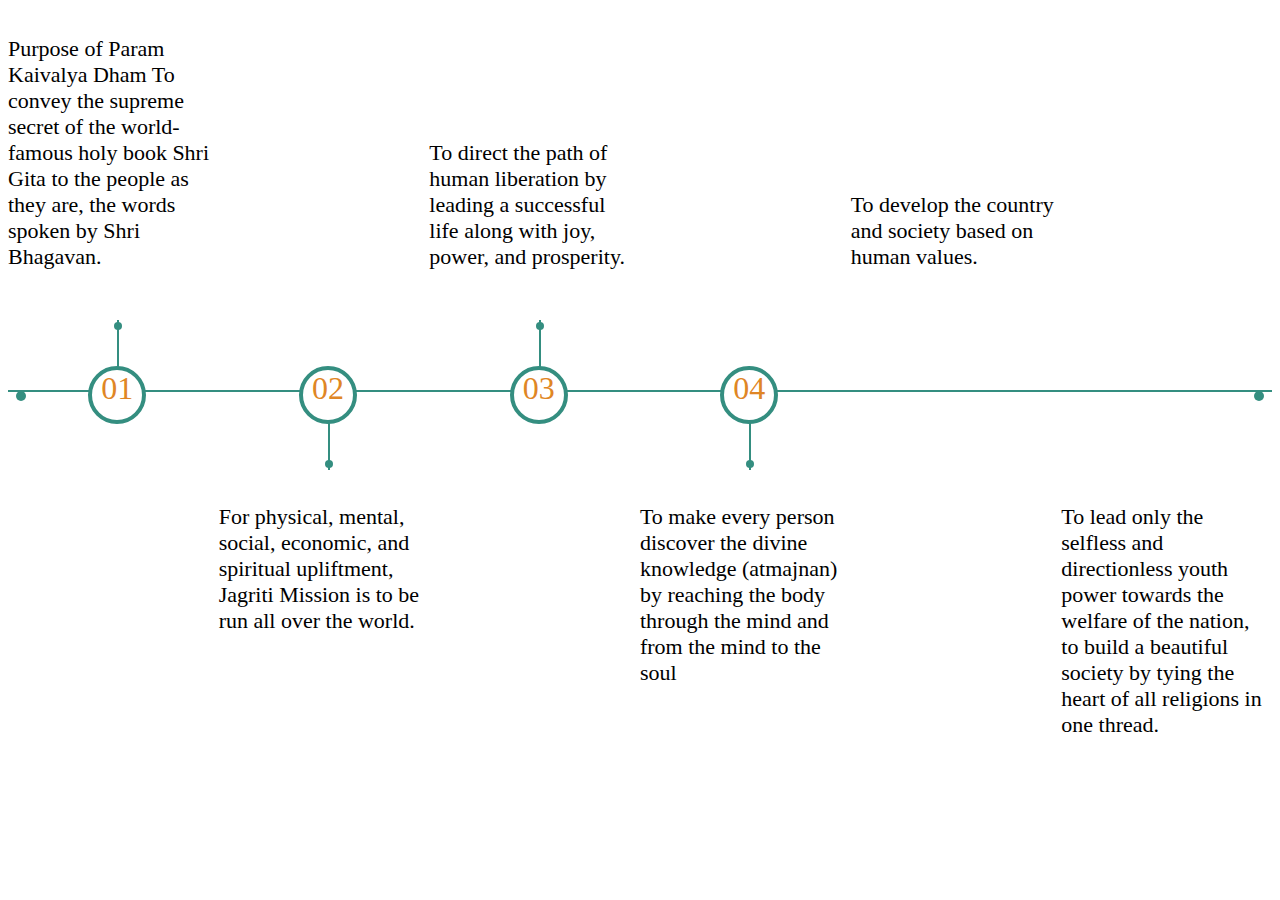
<file: templates/timeline.html>
<!doctype html>
<html lang="en">
  <head>
    <!-- Required meta tags -->
    <meta charset="utf-8">
    <meta name="viewport" content="width=device-width, initial-scale=1">

    <!-- Bootstrap CSS -->
    <link href="https://cdn.jsdelivr.net/npm/bootstrap@5.0.2/dist/css/bootstrap.min.css" rel="stylesheet" integrity="sha384-EVSTQN3/azprG1Anm3QDgpJLIm9Nao0Yz1ztcQTwFspd3yD65VohhpuuCOmLASjC" crossorigin="anonymous">
    <link href="../static/assets/Charter.ttc" rel="stylesheet">

    <title>TimeLine</title>
  </head>
  <style>
    .ps-timeline-sec {
      position: relative;
      background: #fff;
    }
    .ps-timeline-sec .container-timeline {
      position: relative;
    }
@media screen and (max-width: 767px) {
  .ps-timeline-sec .container-timeline ol:before {
    background: #348e80;
    content: "";
    width: 10px;
    height: 10px;
    border-radius: 100%;
    position: absolute;
    top: 130px !important;
    left: 36px !important;
  }
  .ps-timeline-sec .container-timeline ol:after {
    background: #348e80;
    content: "";
    width: 10px;
    height: 10px;
    border-radius: 100%;
    position: absolute;
    top: inherit !important;
    left: 36px;
  }
  .ps-timeline-sec .container-timeline ol.ps-timeline {
    margin: 130px 0 !important;
    border-left: 2px solid #348e80;
    padding-left: 0 !important;
    padding-top: 120px !important;
    border-top: 0 !important;
    margin-left: 25px !important;
  }
  .ps-timeline-sec .container-timeline ol.ps-timeline li {
    height: 220px;
    float: none !important;
    width: inherit !important;
    font: normal normal normal 24px/48px Charter;
  }
  .ps-timeline-sec .container-timeline ol.ps-timeline li:nth-child(2) .img-handler-bot img {
    width: 70px;
  }
  .ps-timeline-sec .container-timeline ol.ps-timeline li:last-child {
    margin: 0;
    bottom: 0 !important;
    height: 120px;
  }
  .ps-timeline-sec .container-timeline ol.ps-timeline li:last-child .img-handler-bot {
    bottom: 40px !important;
    width: 40% !important;
    margin-left: 25px !important;
    margin-top: 0 !important;
  }
  .ps-timeline-sec .container-timeline ol.ps-timeline li:last-child .img-handler-bot img {
    width: 100%;
  }
  .ps-timeline-sec .container-timeline ol.ps-timeline li:last-child .ps-top {
    margin-bottom: 0 !important;
    top: 20px;
    width: 50% !important;
  }
  .ps-timeline-sec .container-timeline ol.ps-timeline li span {
    left: 0 !important;
  }
  .ps-timeline-sec .container-timeline ol.ps-timeline li span.ps-sp-top:before {
    content: none !important;
  }
  .ps-timeline-sec .container-timeline ol.ps-timeline li span.ps-sp-top:after {
    content: none !important;
  }
  .ps-timeline-sec .container-timeline ol.ps-timeline li span.ps-sp-bot:before {
    content: none !important;
  }
  .ps-timeline-sec .container-timeline ol.ps-timeline li span.ps-sp-bot:after {
    content: none !important;
  }
  .ps-timeline-sec .container-timeline ol.ps-timeline li .img-handler-top {
    position: absolute !important;
    bottom: 150px !important;
    width: 30% !important;
    float: left !important;
    margin-left: 35px !important;
    margin-bottom: 0 !important;
  }
  .ps-timeline-sec .container-timeline ol.ps-timeline li .img-handler-top img {
    margin: 0 auto !important;
    width: 80% !important;
  }
  .ps-timeline-sec .container-timeline ol.ps-timeline li .img-handler-bot {
    position: absolute !important;
    bottom: 115px !important;
    width: 30% !important;
    float: left !important;
    margin-left: 35px !important;
    margin-bottom: 0 !important;
  }
  .ps-timeline-sec .container-timeline ol.ps-timeline li p {
    text-align: left !important;
    width: 300px !important;
    margin: 0 auto !important;
    margin-top: 0px !important;
  }
  .ps-timeline-sec .container-timeline ol.ps-timeline li .ps-top {
    width: 60% !important;
    float: right !important;
    right: 0;
    top: -40px;
  }
  .ps-timeline-sec .container-timeline ol.ps-timeline li .ps-bot {
    width: 60% !important;
    float: right !important;
    right: 0;
    top: -40px;
  }
}
.ps-timeline-sec .container-timeline ol:before {
  background: #348e80;
  content: "";
  width: 10px;
  height: 10px;
  border-radius: 100%;
  position: absolute;
  left: 8px;
  top: 49.5%;
}
.ps-timeline-sec .container-timeline ol:after {
  background: #348e80;
  content: "";
  width: 10px;
  height: 10px;
  border-radius: 100%;
  position: absolute;
  right: 8px;
  top: 49.5%;
}
.ps-timeline-sec .container-timeline ol.ps-timeline {
  margin: 390px 0;
  padding: 0;
  border-top: 2px solid #348e80;
  list-style: none;
}
.ps-timeline-sec .container-timeline ol.ps-timeline li {
  float: left;
  width: calc(100% / 6);
  padding-top: 30px;
  position: relative;
}
.ps-timeline-sec .container-timeline ol.ps-timeline li span {
  width: 50px;
  height: 50px;
  margin-left: -25px;
  background: #fff;
  border: 4px solid #348e80;
  border-radius: 50%;
  box-shadow: 0 0 0 0px #fff;
  text-align: center;
  line-height: 50px -10;
  color: #df8625;
  font-size: 2em;
  font-style: normal;
  position: absolute;
  top: -26px;
  left: 50%;
}
.ps-timeline-sec .container-timeline ol.ps-timeline li span.ps-sp-top:before {
  content: "";
  color: #348e80;
  width: 2px;
  height: 50px;
  background: #348e80;
  position: absolute;
  top: -50px;
  left: 50%;
}
.ps-timeline-sec .container-timeline ol.ps-timeline li span.ps-sp-top:after {
  content: "";
  color: #348e80;
  width: 8px;
  height: 8px;
  background: #348e80;
  position: absolute;
  bottom: 90px;
  left: 44%;
  border-radius: 100%;
}
.ps-timeline-sec .container-timeline ol.ps-timeline li span.ps-sp-bot:before {
  content: "";
  color: #348e80;
  width: 2px;
  height: 50px;
  background: #348e80;
  position: absolute;
  bottom: -50px;
  left: 50%;
}
.ps-timeline-sec .container-timeline ol.ps-timeline li span.ps-sp-bot:after {
  content: "";
  color: #348e80;
  width: 8px;
  height: 8px;
  background: #348e80;
  position: absolute;
  top: 90px;
  left: 44%;
  border-radius: 100%;
}
.ps-timeline-sec .container-timeline ol.ps-timeline li .img-handler-top {
  position: absolute;
  bottom: 0;
  margin-bottom: 130px;
  width: 100%;
}
.ps-timeline-sec .container-timeline ol.ps-timeline li .img-handler-top img {
  display: table;
  margin: 0 auto;
}
.ps-timeline-sec .container-timeline ol.ps-timeline li .img-handler-bot {
  position: absolute;
  margin-top: 60px;
  width: 100%;
}
.ps-timeline-sec .container-timeline ol.ps-timeline li .img-handler-bot img {
  display: table;
  margin: 0 auto;
}
.ps-timeline-sec .container-timeline ol.ps-timeline li p {
  text-align: center;
  width: 100%;
  /* margin-left:; */
  text-align: start;
  font-size: 22px;
}
.ps-timeline-sec .container-timeline ol.ps-timeline li .ps-top {
  position: absolute;
  bottom: 0;
  margin-bottom: 100px;
}
.ps-timeline-sec .container-timeline ol.ps-timeline li .ps-bot {
  position: absolute;
  margin-top: 35px;
}
  </style>
  <body>
    <section class="ps-timeline-sec">
        <div class="container-timeline">
            <ol class="ps-timeline">
                <li>
                    <div class="img-handler-top">
                      <p class="timeline-text">Purpose of Param Kaivalya Dham To convey the supreme secret of the world-famous holy book Shri Gita to the people as they are, the words spoken by Shri Bhagavan.</p>
                    </div>
                    <div class="ps-bot">
                        <p></p>
                    </div>
                    <span class="ps-sp-top">01</span>
                </li>
                <li>
                    <div class="img-handler-bot">
                      <p class="timeline-text">
                        For physical, mental, social, economic, and spiritual upliftment, Jagriti Mission is to be run all over the world.
                      </p>
                    </div>
                    <div class="ps-top">
                        <p></p>
                    </div>
                    <span class="ps-sp-bot">02</span>
                </li>
                <li>
                    <div class="img-handler-top">
                      <p class="timeline-text">
                        To direct the path of human liberation by leading a successful life along with joy, power, and prosperity.
                      </p>
                    </div>
                    <div class="ps-bot">
                        <p></p>
                    </div>
                    <span class="ps-sp-top">03</span>
                </li>
                <li>
                    <div class="img-handler-bot">
                      <p class="timeline-text">
                        To make every person discover the divine knowledge (atmajnan) by reaching the body through the mind and from the mind to the soul
                      </p>
                    </div>
                    <div class="ps-top">
                        <p></p>
                    </div>
                    <span class="ps-sp-bot">04</span>
                </li>
                <li>
                  <div class="img-handler-top">
                    <p class="timeline-text">
                      To develop the country and society based on human values.
                    </p>
                  </div>
                  <div class="ps-bot">
                      <p></p>
                  </div>
                  <!-- <span class="ps-sp-top">05</span> -->
              </li>
              <li>
                <div class="img-handler-bot">
                  <p class="timeline-text">
                    To lead only the selfless and directionless youth power towards the welfare of the nation, to build a beautiful society by tying the heart of all religions in one thread.
                  </p>
                </div>
                <div class="ps-top">
                    <p></p>
                </div>
                <!-- <span class="ps-sp-bot">06</span> -->
            </li>
            </ol>
        </div>
    </section>

    <!-- Optional JavaScript; choose one of the two! -->

    <!-- Option 1: Bootstrap Bundle with Popper -->
    <script src="https://cdn.jsdelivr.net/npm/bootstrap@5.0.2/dist/js/bootstrap.bundle.min.js" integrity="sha384-MrcW6ZMFYlzcLA8Nl+NtUVF0sA7MsXsP1UyJoMp4YLEuNSfAP+JcXn/tWtIaxVXM" crossorigin="anonymous"></script>

    <!-- Option 2: Separate Popper and Bootstrap JS -->
    <!--
    <script src="https://cdn.jsdelivr.net/npm/@popperjs/core@2.9.2/dist/umd/popper.min.js" integrity="sha384-IQsoLXl5PILFhosVNubq5LC7Qb9DXgDA9i+tQ8Zj3iwWAwPtgFTxbJ8NT4GN1R8p" crossorigin="anonymous"></script>
    <script src="https://cdn.jsdelivr.net/npm/bootstrap@5.0.2/dist/js/bootstrap.min.js" integrity="sha384-cVKIPhGWiC2Al4u+LWgxfKTRIcfu0JTxR+EQDz/bgldoEyl4H0zUF0QKbrJ0EcQF" crossorigin="anonymous"></script>
    -->
  </body>
</html>
</file>
<file: static/css/style.css>
@font-face {
  font-family: 'Charter';
  src: url('../assets/Charter.ttc') format('truetype');
  font-weight: normal;
}
body{
  overflow-x: hidden;
}
.templeimg{
    background-image: url("../assets/banner\ image.png");
    height: 100vh;
    margin-right: 0% !important;
    margin-left: 0% !important;
    width: 100%;
    background-position: center;
    background-size: cover;
}
.shortnavmenu{
  text-align: end;
  align-items: flex-end;
  align-content: flex-end;
  align-self: flex-end;
  background-color: transparent !important;
  border: none !important;
  margin-right: 0%;
  margin-left: 75%;
}
.shortnavmenu-item {
  background-color: transparent !important;
  border: none !important;
}
.profile-dropdown {
  color: black !important;
}
.nav-logo{
  background: url("../assets/logo-cropped.svg");
  width: 150px;
  height: 150px;
  /* background-position: center; */
  background-size: cover;
  
  }
.navbar {
  background: transparent !important;
}
.nav-menu{
  border: 1px;
  border-color: black;
  background-color: rgb(0, 0, 255,0.2);
  border-radius: 5px;
  margin-right: 5px;
  font-weight: bold;
  color: #ffffff !important;
  margin-top: 0%;
  height: 55px;
}
.nav-menu-item {
  /* padding: 8px;
  border: 1px;
  border-color: black;
  color: #ffffff !important;
  text-align: center; */
  font: normal normal 18px Charter;
  letter-spacing: 0.36px;
  color: #FFFFFF;
  text-transform: uppercase;
  opacity: 1;
}
.navbar-nav {
  margin-left: auto;
}
.nav-link {
  color: #ffffff !important;
}
.new-setion{
  margin-top: 150px;
}
.logo-img{
  height: 250px;
  position: absolute;
  top: -80px;
}
.hero-card {
  background-color: rgb(0, 0, 0,0.2) !important;    
  backdrop-filter: blur(4px) !important;
  height:max-content;
  padding: 16px;
  text-align:left;
  margin-top: 120px;
}
.H1-paramdham {
  text-align: left;
font: normal normal 900 87px/106px Charter;
letter-spacing: 0px;
color: #E6F4F3;

}
.turq-text{
  text-align: left;
  font: normal normal normal 67px/106px Charter;
  letter-spacing: 0px;
  color: #25FCF4 !important;
}
.default-button {
  /* width:max-content;
  background: linear-gradient(rgba(37,252,244,1) 0%,rgba(69,0,255,1) 100%);
  box-shadow: 0px 0px 50px rgba(37, 252, 244, 0.29);
  border-radius: 21.5px 21.5px 0px 21.5px !important;
  color: #ffffff !important; */
  width: 165px;
  height: 43px;
  background: linear-gradient(82deg, #25FCF4 0%, #4500FF 100%) 0% 0% no-repeat padding-box;
  box-shadow: 0px 0px 50px #25FCF44B;
  border-radius: 21.5px 21.5px 0px 21.5px !important;
  opacity: 1;
  text-align: center;
  font: normal normal normal 24px 'Charter' !important;
  letter-spacing: 0px;
  color: #FFFFFF !important;
  opacity: 1;
}
.second-img {
  background: url("../assets/page-background.jpg");
  width: 100%;
  background-position: center;
  background-size:100%;
  background-repeat: repeat-y;
  background-size: cover;
  padding-top: 50px;
}
.second-card{
  background-color: rgb(0, 0, 0,0.2) !important;    
  backdrop-filter: blur(4px) !important;
  /* height: 550px; */
  padding: 45px;
  text-align:left;
  border-radius: 20px !important;
}
.welcome-para {
  text-align: left;
font: normal normal normal 24px/48px Charter;
letter-spacing: 0px;
color: #BEEFED;
opacity: 1;
}
.card-title-event {
  text-align: left;
font: normal normal normal 48px Charter;
letter-spacing: 0px;
color: #25FCF4;
opacity: 1;
}
.date-ue {
  text-align: center;
font: normal normal bold 46px Charter;
letter-spacing: 0px;
color: #BEEFED;
opacity: 1
}
.day-ue {
  text-align: center;
font: normal normal normal 24px Charter;
letter-spacing: 0px;
color: #BEEFED;
opacity: 1;
}
.upcoming-events-card {
  background: transparent;
}
.upcoming-events-img{
  height: 78px;
  width: 78px;
  border-radius: 15px;
}
.date {
  width: 52.21px;
  height: 85.21px;
  text-align: center;
  color: #BEEFED;
}
.info-event{
  margin-left: 26px;
  /* width: 100% !important; */
}
.event-title {
  text-align: left;
font: normal normal bold 27px Charter;
letter-spacing: 0px;
color: #25FCF4;
opacity: 1;
}
.event-time {
  text-align: left;
font: normal normal normal 17px Charter;
letter-spacing: 0px;
color: #FFFFFF;
opacity:  1;
}
.event-place {
  text-align: left;
font: normal normal normal 15px Charter;
letter-spacing: 0px;
color: #FFFFFF;
opacity: 1;
}
.horizontal-line {
  color: #25FCF4;
}

.welcome-text {
  text-align: left;
font: normal normal normal 48px/59px Charter;
letter-spacing: 0px;
color: #25FCF4;
opacity: 1;
}
.second-img-container {
  /* margin-right: 35px !important;
  margin-left: 35px !important; */
  padding-left: 35px;
  padding-right: 35px;
}
/* 3 Cards */
.Info-card{
  background-color: rgb(0, 0, 0,0.2) !important;    
  backdrop-filter: blur(4px) !important;
  margin-top: 10%;
  margin-bottom: 5%;
  padding-bottom: 13%;
  width: 100%;
  /* background: #7BCAD8 0% 0% no-repeat padding-box; */
  border-radius: 30px;
  opacity: 1;
  backdrop-filter: blur(13px);
  -webkit-backdrop-filter: blur(13px);
}
.Info-card .form-control{
  border-radius:1rem;
}
.contact-image{
  text-align: center;
}
.contact-image img{
  border-radius: 6rem;
  width: 100px;
  margin-top: -13%;
  transform: rotate(29deg);
}
.Info-card form{
  padding: 14%;
}
.Info-card form .row{
  margin-bottom: -7%;
}
.Info-card h3{
  margin-bottom: 8%;
  margin-top: -10%;
  text-align: center;
  color: #0062cc;
}
.Info-card .btnContact {
  width: 50%;
  border: none;
  border-radius: 1rem;
  padding: 1.5%;
  background: #dc3545;
  font-weight: 600;
  color: #fff;
  cursor: pointer;
}
.btnContactSubmit
{
  width: 50%;
  border-radius: 1rem;
  padding: 1.5%;
  color: #fff;
  background-color: #0062cc;
  border: none;
  cursor: pointer;
}
.para {
  text-align: center;
}
.info-card-heading{
  text-align: center;
font: normal normal normal 36px/59px Charter;
letter-spacing: 0px;
color: #25FCF4;
opacity: 1;
}
.info-card-text {
  text-align: center;
font: normal normal normal 20px/48px Charter;
letter-spacing: 0px;
color: #BEEFED;
opacity: 1;  
}
.products-heading{
  text-align: left;
font: normal normal normal 48px/59px Charter;
letter-spacing: 0px;
color: #25FCF4;
opacity: 1;
}
.product-sub-heading {
  text-align: left;
font: normal normal normal 24px/48px Charter;
letter-spacing: 0px;
color: #BEEFED;
opacity: 1;
}
/* Carousel */
#carouselExampleControls{
  width: 100%;
}
.carousel-inner-product {
  /* padding: 2rem; */
  padding: 2rem;
  background-color: rgb(0, 0, 0,0.2) !important;    
  backdrop-filter: blur(4px) !important;
  border-radius: 25px;
  margin-top: 5rem;
  background: #7BCAD8 0% 0% no-repeat padding-box;
}
.product-card {
  margin: 0.5em 0em;
  /* box-shadow: 2px 6px 8px 0 rgba(22, 22, 26, 0.18); */
  border: none !important;
  width: 200px !important;
  background: transparent !important;
  color: #fff;
  border-radius: 25px !important;
  align-items: center;
}

.carousel-control-product-prev {
  margin-left: -25px;
  
}

.carousel-control-product-next {
  margin-right: -25px;
}
.img-next{
  margin-right: -25px;
  
}
.svg-bg{
  background: #7BCAD8 0% 0% no-repeat padding-box;
  border-radius: 100%;
  /* width: max-content; */
  opacity: 1;
  backdrop-filter: blur(13px);
  -webkit-backdrop-filter: blur(13px);
  width: 100px !important;
  /* height: 100px !important; */
  padding: 10px !important;
}
.img-prev {
  margin-left: -25px;
}
.carousel-control-product-prev,
.carousel-control-product-next {
  /* background-color: #e1e1e1 !important; */
  width: 60px !important;
  height: 60px !important;
  border-radius: 50%;
  top: 150%;
  transform: translateY(calc((100% /2)*10));
  position: absolute;
  backdrop-filter: blur(13px) !important;
}
.card-img-top{
width: 171px !important;

height: 234px;
/* box-shadow: 0px 3px 99px rgb(255, 255, 255); */
border-radius: 25px !important;
}
.add-to-cart-btn{
  
  background: rgb(4, 47, 90,0.2) ;
box-shadow: 0px 0px 20px #25FCF42F;
border: 1px solid #4B76AA;
border-radius: 21.5px 21.5px 0px 21.5px !important;
opacity: 1;
text-align: center;
font: normal normal normal 19px/24px Charter;
letter-spacing: 0px;
color: #FFFFFF !important;
opacity: 1;
padding: 8px;
width: 165px;

}
.product-name{
  text-align: left;
  font: normal normal bold 19px Charter;
  letter-spacing: 0px;
  color: #BEEFED;
  opacity: 1;
}
.product-price {
  text-align: left;
font: normal normal 900 31px/48px Charter;
letter-spacing: 0px;
color: #25FCF4;
opacity: 1;
}

.carouselExampleControls2{
  margin-top: 20px;
}
.card .img-wrapper {
    max-width: 100%;
    height: 13em;
    display: flex;
    justify-content: center;
    align-items: center;
}
.card img {
    max-height: 100%;
}
.person-intro {
  text-align: center;
  font: normal normal normal 38px/59px Charter;
  letter-spacing: 0px;
  color: #25FCF4;
  opacity: 1;
}
.intro-para {
  text-align: center;
  font: normal normal normal 24px/48px Charter;
  letter-spacing: 0px;
  color: #E6F4F3;
  opacity: 1;
}
.img-wrapper{
/* width: 761px !important; */
  height: 302px !important;
  /* background: url(../assets/temple-img.png); */
  background-size: cover;
  border-radius: 21.5px 21.5px 0px 21.5px !important;
  border-color: rgba(37,252,244,1) !important;
  border-width: 5px !important;
  margin-bottom: 20px;
  border: 5px solid rgba(37,252,244,1);

}
.how-start-para{
  text-align: left;
  font: normal normal normal 24px Charter;
  letter-spacing: 0px;
  color: #E6F4F3;
  opacity: 1;  
}
.blog-card-img{

  border-radius: 21.5px 21.5px 0px 21.5px !important;
/* border-color: rgba(37,252,244,1) !important; */
  /* border: 5px !important; */
  border: 5px solid rgba(37,252,244,1) !important;
}
.blog-card-title {
  color: #25FCF4;
  text-align: left;
  font: normal normal normal 18px/31px Charter;
  letter-spacing: 0px;
  color: #25FCF4;
  opacity: 1;
  width: 300px;
}
.blog-card-text {
  text-align: left;
  font: normal normal normal 16px/30px Charter;
  letter-spacing: 0px;
  color: #E6F4F3;
  opacity: 1;
}
.blog-card{
  background: transparent !important;
  border: none !important;
  width: 100%;
}
.blog-container{
  background-color: rgb(0, 0, 0,0.2) !important;   
  border-radius: 25px;
  padding-right: 35px;
  padding-left: 35px;
}
.paramdham-footer {
  background-color: rgb(0, 0, 0,0.2) !important;   
}
.footer-heading{
  text-align: left;
  font: normal normal normal 32px/32px Charter;
  letter-spacing: 0px;
  color: #25FCF4;
  opacity: 1;
}
.menu{
  list-style: none;
  padding-left: 0%;
}
.menu-item{
  text-align: left;
  font: normal normal normal 18px/36px Charter;
  letter-spacing: 0px;
  color: #E6F4F3;
  opacity: 1;
}
.menu , .address-1 {
  color: #fff !important;
}

.address-1 {
  text-align:left;
  text-align: left;
  font: normal normal normal 18px/32px Charter;
  letter-spacing: 0px;
  color: #E6F4F3;
  opacity: 1;
}
.vid-img{
  width: 100%;
/* height: 249px; */
border-radius: 25px;
margin-bottom: 20px;
}
/* @media (max-width: 767px) {
  .card .img-wrapper {
    height: 17em;
  }
} */
/* End Carousel */

/* Timeline */
.ps-timeline-sec {
  position: relative;
  background: transparent;
  width: 100%;
}
.ps-timeline-sec .container-timeline {
  position: relative;
  width: 100%;
}


.ps-timeline-sec .container-timeline ol:before {
  background: #348e80;
  content: "";
  width: 10px;
  height: 10px;
  border-radius: 100%;
  position: absolute;
  left: 8px;
  top: 49.5%;
  display: none;
}
.ps-timeline-sec .container-timeline ol:after {
  background: #348e80;
  content: "";
  width: 10px;
  height: 10px;
  border-radius: 100%;
  position: absolute;
  right: 8px;
  top: 49.5%;
  display: none;
}
.ps-timeline-sec .container-timeline ol.ps-timeline {
  margin: 90px 0;
  padding: 0;
  border-top: 2px solid #348e80;
  list-style: none;
  width: 100% !important;
}
.ps-timeline-sec .container-timeline ol.ps-timeline li {
  float: left;
  width: calc(100% / 7);
  padding-top: 30px;
  position: relative;
}
.ps-timeline-sec .container-timeline ol.ps-timeline li span {
  width: 50px;
  height: 50px;
  margin-left: -25px;
  background: linear-gradient(90deg, #5F59D9 0%, #009D9C 100%);
  border: 0px solid #348e80;
  border-radius: 50%;
  box-shadow: 0 0 0 0px #fff;
  text-align: center;
  line-height: 50px -10;
  color: #df8625;
  font-size: 2em;
  font-style: normal;
  position: absolute;
  top: -26px;
  left: 50%;
}
.ps-timeline-sec .container-timeline ol.ps-timeline li span.ps-sp-top:before {
  content: "";
  color: #25FCF4;
  width: 1px;
  height: 131px;
  background: linear-gradient(90deg, #5F59D9 0%, #009D9C 100%);
  position: absolute;
  top: -130px;
  left: 50%;
  transform: matrix(-1, 0, 0, -1, 0, 0);
}
.ps-timeline-sec .container-timeline ol.ps-timeline li span.ps-sp-top:after {
  content: "";
  color: #25FCF4;
  width: 8px;
  height: 8px;
  background: linear-gradient(90deg, #5F59D9 0%, #009D9C 100%);
  position: absolute;
  bottom: 177px;
  left: 44%;
  border-radius: 100%;
}
.ps-timeline-sec .container-timeline ol.ps-timeline li span.ps-sp-bot:before {
  content: "";
  color: #348e80;
  width: 1px;
  height: 131px;
  background: #25FCF4;
  position: absolute;
  bottom: -130px;
  left: 50%;
}
.ps-timeline-sec .container-timeline ol.ps-timeline li span.ps-sp-bot:after {
  content: "";
  color: #348e80;
  width: 8px;
  height: 8px;
  background: #25FCF4;
  position: absolute;
  top: 180px;
  left: 44%;
  border-radius: 100%;
}
.ps-timeline-sec .container-timeline ol.ps-timeline li .img-handler-top {
  position: absolute;
  bottom: 0;
  /* margin-bottom: 100px; */
  margin-left: 70px;
  width: 100%;
  margin-bottom: 65px;
  /* text-align: end; */
}
.ps-timeline-sec .container-timeline ol.ps-timeline li .img-handler-top-1 {
  margin-bottom: 65px;
}
.ps-timeline-sec .container-timeline ol.ps-timeline li .img-handler-top-3{
  margin-bottom: 90px;
}
.ps-timeline-sec .container-timeline ol.ps-timeline li .img-handler-top-5{
  margin-bottom: 135px;
}

.ps-timeline-sec .container-timeline ol.ps-timeline li .img-handler-top img {
  display: table;
  margin: 0 auto;
}
.ps-timeline-sec .container-timeline ol.ps-timeline li .img-handler-bot {
  position: absolute;
  margin-top: 30px;
  margin-left: 110px;
  width: 100%;
}
.ps-timeline-sec .container-timeline ol.ps-timeline li .img-handler-bot img {
  display: table;
  margin: 0 auto;
}
.ps-timeline-sec .container-timeline ol.ps-timeline li p {
  text-align: center;
  width: 250px;
  /* margin-left:; */
  text-align: start;
  font-size: 16px;
  color: #25FCF4 !important;
}
.ps-timeline-sec .container-timeline ol.ps-timeline li .ps-top {
  position: absolute;
  bottom: 0;
  margin-bottom: 100px;
}
.ps-timeline-sec .container-timeline ol.ps-timeline li .ps-bot {
  position: absolute;
  margin-top: 35px;
}
.numbering-timeline {
  color: #25FCF4;
  font-family: 'Charter';
  font-size: 32px;
  position: absolute;
  bottom: 0;
  /* margin-bottom: 100px; */
  margin-left: 15px;
  width: 100%;
  margin-bottom: 165px;
}
.numbering-timeline-bot{
  color: #25FCF4;
  font-family: 'Charter';
  font-size: 32px;
  position: absolute;
  margin-top: 105px;
  margin-left: 40px;
  width: 100%;
}
/* End Timeline */
.universal-inline-block {
  display: inline-block;
  zoom: 1;
  *display: inline;
}
.social-icons {
  text-align: center;
  font-family: "Open Sans";
  font-weight: 300;
  font-size: 1.5em;
  color: #448aaf;
}
.social-icons h1 {
  margin: 40px 0;
}
.social-icons ul {
  list-style: none;
  margin: 0;
  padding: 0;
}
.social-icons ul li {
  display: inline-block;
  zoom: 1;
  *display: inline;
  vertical-align: middle;
}
.social-icons ul li a {
  display: block;
  font-size: 1.4em;
  margin: 0 5px;
  text-decoration: none;
}
.social-icons ul li a i {
  color: #448aaf;
  -webkit-transition: all 0.2s ease-in;
  -moz-transition: all 0.2s ease-in;
  -o-transition: all 0.2s ease-in;
  -ms-transition: all 0.2s ease-in;
  transition: all 0.2s ease-in;
}
.social-icons ul li a:hover i {
  color: #275066;
}
.social-icons ul li a:focus i,
.social-icons ul li a:active i {
  transition: none;
  color: #0b161c;
}

/* Responsive Media Queries */

/* // Small devices (landscape phones, 576px and up) */
@media (max-width: 576px) 
{
  .templeimg{
    height:auto;
  }
  .nav-menu{
    height: auto;
  }
  .navbar-collapse{
    margin-top: 100px;
  }
  .logo-img{
    height: 150px;
    position: absolute;
    top: -35px;
  }
  .hero-card {
    margin-top: 120px;
  }
  .H1-paramdham {
    text-align: left;
    font: normal normal 47px Charter;
    letter-spacing: 0px;
    color: #E6F4F3;

  }
  .turq-text{
    text-align: left;
    font: normal normal normal 32px Charter;
    letter-spacing: 0px;
    color: #25FCF4 !important;
  }
  .card-title-event{
    font-size: 2.5rem;
  }
  .second-img {
    background: url("../assets/page-background.jpg");
    width: 100%;
    background-position: center;
    background-size:cover;
    /* background-repeat: repeat-y; */
    padding-top: 50px;
  }
  .second-card{
    height: max-content !important;
  }
  /* Small Devices */
  .carousel-product-item {
    /* margin-left: 30% !important; */
    /* flex: 0 0 50%;
    display: block;  */
    /* align-content: center; */
    padding-left: 1px;
    padding-right: 1px;
  }
  .carousel-inner{
    padding: 25px;
    display: flex;
  }
  .img-wrapper{
    width: 280px !important;
    height: 200px !important;
    background: url(../assets/temple-img.png);
    background-size: cover;
    border-radius: 21.5px 21.5px 0px 21.5px !important;
    border-color: rgba(37,252,244,1) !important;
      border-width: 5px !important;
      margin-bottom: 20px;
    
    }
    .vid-img{
      width: 300px;
      height: 200px;
      border-radius: 25px;
    }
    
    .thumbnail-img {
      width: 200px;
    }
    .vid-img{
      width: 200px;
    }
    .blog-card-title {
      width: 200px !important;
    }
    /* Timeline in Mobile */
    .ps-timeline-sec .container-timeline ol:before {
      background: #348e80;
      content: "";
      width: 10px;
      height: 10px;
      border-radius: 100%;
      position: absolute;
      top: 130px !important;
      left: 36px !important;
      
    }
    .ps-timeline-sec .container-timeline ol:after {
      background: #348e80;
      content: "";
      width: 10px;
      height: 10px;
      border-radius: 100%;
      position: absolute;
      top: inherit !important;
      left: 36px;
    }
    .ps-timeline-sec .container-timeline ol.ps-timeline {
      margin: 130px 0 !important;
      border-left: 2px solid #348e80;
      padding-left: 0 !important;
      padding-top: 120px !important;
      border-top: 0 !important;
      margin-left: 25px !important;    
    }
    .ps-timeline-sec .container-timeline ol.ps-timeline {
      margin: 90px 0;
      padding: 0;
      border-top: 2px solid #348e80;
      list-style: none;
      width: 250px !important;
    }
    .ps-timeline-sec .container-timeline ol.ps-timeline li {
      height: 320px;
      float: none !important;
      width: inherit !important;
      font: normal normal normal 24px/48px 'Charter';
      color: #25FCF4 !important;
    }
    .ps-timeline-sec .container-timeline ol.ps-timeline li:nth-child(2) .img-handler-bot img {
      width: 70px;
    }
    .ps-timeline-sec .container-timeline ol.ps-timeline li:last-child {
      margin: 0;
      bottom: 0 !important;
      height: 120px;
    }
    .ps-timeline-sec .container-timeline ol.ps-timeline li:last-child .img-handler-bot {
      bottom: 40px ;
      width: 40% !important;
      margin-left: 25px !important;
      margin-top: 0 !important;
    }
    .ps-timeline-sec .container-timeline ol.ps-timeline li:last-child .img-handler-bot img {
      width: 100%;
    }
    .ps-timeline-sec .container-timeline ol.ps-timeline li:last-child .ps-top {
      margin-bottom: 0 !important;
      top: 20px;
      width: 50% !important;
    }
    .ps-timeline-sec .container-timeline ol.ps-timeline li span {
      left: 0 !important;
    }
    .ps-timeline-sec .container-timeline ol.ps-timeline li span.ps-sp-top:before {
      content: none !important;
    }
    .ps-timeline-sec .container-timeline ol.ps-timeline li span.ps-sp-top:after {
      content: none !important;
    }
    .ps-timeline-sec .container-timeline ol.ps-timeline li span.ps-sp-bot:before {
      content: none !important;
    }
    .ps-timeline-sec .container-timeline ol.ps-timeline li span.ps-sp-bot:after {
      content: none !important;
    }
    .ps-timeline-sec .container-timeline ol.ps-timeline li .img-handler-top {
      position: absolute ;
      bottom: 75px ;
      width: 30% ;
      float: left ;
      margin-left: 35px ;
      margin-bottom: 0 ;
    }
    .ps-timeline-sec .container-timeline ol.ps-timeline li .img-handler-top img {
      margin: 0 auto ;
      width: 80% ;
    }
    .ps-timeline-sec .container-timeline ol.ps-timeline li .img-handler-bot {
      position: absolute ;
      bottom: 105px ;
      width: 30% ;
      float: right ;
      margin-left: 35px ;
      margin-bottom: 0 ;
    }
    .ps-timeline-sec .container-timeline ol.ps-timeline li p {
      text-align: left ;
      width: 250px ;
      margin: 0 auto ;
      margin-top: 0px ;
    }
    .ps-timeline-sec .container-timeline ol.ps-timeline li .ps-top {
      width: 60% ;
      float: right ;
      right: 0;
      top: -40px;
    }
    .ps-timeline-sec .container-timeline ol.ps-timeline li .ps-bot {
      width: 60% ;
      float: left ;
      right: 0;
      top: -40px;
      display: none;
    }
    .numbering-timeline {
      width: 50px;
      float: left ;
      left: 35px;
      top: -50px;
    } 
    .numbering-timeline {
      position: relative !important;
      margin: 0%;
    } 
    .numbering-timeline-bot {
      width: 50px;
      float: left ;
      left: 10;
      top: -155px;
    }
    .numbering-timeline-bot {
      position: relative;
    }
    /* debugging */
    .img-handler-top-5{
      position: absolute ;
      bottom: 205px ;
      width: 30% ;
      float: right ;
      margin-left: 35px ;
      margin-bottom: 0 ;
    }
    .img-handler-top-5{
      position: absolute !important;
      bottom: 25px !important;
      width: 30% !important;
      float: right !important;
      margin-left: 35px !important;
      margin-bottom: 0 !important;
    }
    .img-handler-top-5{
      bottom: 155px !important;
    }
  
    .img-handler-bot-6{
      bottom: -150px ;
      width: 40% ;
      margin-left: 25px ;
      margin-top: 20px ;
  }
  .img-handler-bot-6{
    bottom: -150px !important;
    width: 40% !important;
    margin-left: 25px !important;
    margin-top: 0 !important;
  }
}
   /* For tablets: */
 @media only screen and (min-width: 600px) and (max-width: 1023px) {
  .templeimg{
    height:auto;
  }
  .nav-menu{
    height: auto;
  }
  .navbar-collapse{
    margin-top: 40px;
  }
  .H1-paramdham {
    text-align: left;
    font: normal normal 47px Charter;
    letter-spacing: 0px;
    color: #E6F4F3;

  }
  .turq-text{
    text-align: left;
    font: normal normal normal 32px Charter;
    letter-spacing: 0px;
    color: #25FCF4 !important;
  }
  .second-card{
    height: max-content !important;
  }
  /* Upcoming events */
  .date-ue {
    font-size: 42px;
  }
  .event-title {
    font-size: 19px;
  }
  .event-time , .event-time {
    font-size: 15px;
  }
  .upcoming-events-img {
    width: 65px;
    height: 65px;
  }
  .carousel-inner {
    display: flex;
  }
  /* Tablet Device */
  .carousel-product-item {
    margin-right: 0 !important;
    flex: 0 0 calc(100% / 4) !important;
    display: block !important;
    align-content: center;
    padding-left: 5px;
    padding-right: 5px;
  }
  .img-wrapper {
    width: 100% !important;
  }
  .blog-card-title {
    width: 200px !important;
  }
  /* Tablet  */
  
  /* Timeline in Tablet */
  .ps-timeline-sec .container-timeline ol:before {
    background: #348e80;
    content: "";
    width: 10px;
    height: 10px;
    border-radius: 100%;
    position: absolute;
    top: 130px !important;
    left: 36px !important;
    
  }
  .ps-timeline-sec .container-timeline ol:after {
    background: #348e80;
    content: "";
    width: 10px;
    height: 10px;
    border-radius: 100%;
    position: absolute;
    top: inherit !important;
    left: 36px;
  }
  .ps-timeline-sec .container-timeline ol.ps-timeline {
    margin: 130px 0 !important;
    border-left: 2px solid #348e80;
    padding-left: 0 !important;
    padding-top: 120px !important;
    border-top: 0 !important;
    margin-left: 25px !important;    
  }
  .ps-timeline-sec .container-timeline ol.ps-timeline li {
    height: 320px;
    float: none !important;
    width: inherit !important;
    font: normal normal normal 24px/48px 'Charter';
    color: #25FCF4 !important;
  }
  .ps-timeline-sec .container-timeline ol.ps-timeline li:nth-child(2) .img-handler-bot img {
    width: 70px;
  }
  .ps-timeline-sec .container-timeline ol.ps-timeline li:last-child {
    margin: 0;
    bottom: 0 !important;
    height: 120px;
  }
  .ps-timeline-sec .container-timeline ol.ps-timeline li:last-child .img-handler-bot {
    bottom: 40px ;
    width: 40% !important;
    margin-left: 25px !important;
    margin-top: 0 !important;
  }
  .ps-timeline-sec .container-timeline ol.ps-timeline li:last-child .img-handler-bot img {
    width: 100%;
  }
  .ps-timeline-sec .container-timeline ol.ps-timeline li:last-child .ps-top {
    margin-bottom: 0 !important;
    top: 20px;
    width: 50% !important;
  }
  .ps-timeline-sec .container-timeline ol.ps-timeline li span {
    left: 0 !important;
  }
  .ps-timeline-sec .container-timeline ol.ps-timeline li span.ps-sp-top:before {
    content: none !important;
  }
  .ps-timeline-sec .container-timeline ol.ps-timeline li span.ps-sp-top:after {
    content: none !important;
  }
  .ps-timeline-sec .container-timeline ol.ps-timeline li span.ps-sp-bot:before {
    content: none !important;
  }
  .ps-timeline-sec .container-timeline ol.ps-timeline li span.ps-sp-bot:after {
    content: none !important;
  }
  .ps-timeline-sec .container-timeline ol.ps-timeline li .img-handler-top {
    position: absolute ;
    bottom: 75px ;
    width: 30% ;
    float: left ;
    margin-left: 35px ;
    margin-bottom: 0 ;
  }
  .ps-timeline-sec .container-timeline ol.ps-timeline li .img-handler-top img {
    margin: 0 auto ;
    width: 80% ;
  }
  .ps-timeline-sec .container-timeline ol.ps-timeline li .img-handler-bot {
    position: absolute ;
    bottom: 105px ;
    width: 30% ;
    float: right ;
    margin-left: 35px ;
    margin-bottom: 0 ;
  }
  .ps-timeline-sec .container-timeline ol.ps-timeline li p {
    text-align: left ;
    width: 250px ;
    margin: 0 auto ;
    margin-top: 0px ;
  }
  .ps-timeline-sec .container-timeline ol.ps-timeline li .ps-top {
    width: 60% ;
    float: right ;
    right: 0;
    top: -40px;
  }
  .ps-timeline-sec .container-timeline ol.ps-timeline li .ps-bot {
    width: 60% ;
    float: left ;
    right: 0;
    top: -40px;
    display: none;
  }
  .numbering-timeline {
    width: 50px;
    float: left ;
    left: 35px;
    top: -20px;
  } 
  .numbering-timeline-bot {
    width: 50px;
    float: left ;
    left: 10;
    top: -130px;
  }
  /* debugging */
  .img-handler-top-5{
    position: absolute ;
    bottom: 205px !important;
    width: 30% ;
    float: right ;
    margin-left: 35px ;
    margin-bottom: 0 ;
  }

  /* .img-handler-bot-6{
    bottom: -150px ;
    width: 40% ;
    margin-left: 25px ;
    margin-top: 20px ;
} */
.img-handler-bot-6{
  bottom: -150px !important;
  width: 40% !important;
  margin-left: 25px !important;
  margin-top: 20px !important;
}

}
/* // Large devices (desktops, 992px and up)
@media (min-width: 992px) { ... } */
@media only screen and (min-width: 1023px)  and (max-width: 1028px) {
  .ps-timeline-sec .container-timeline ol.ps-timeline li p {
    text-align: center;
    width: 190px !important;
    /* margin-left:; */
    text-align: start;
    font-size: 16px;
    color: #25FCF4 !important;
  }
  /* .ps-timeline-sec .container-timeline ol.ps-timeline li .img-handler-top {
    margin-bottom: 25px ;
  } */
  .ps-timeline-sec .container-timeline ol.ps-timeline li .img-handler-top-1 {
    margin-bottom: 37px !important;
  }
  .ps-timeline-sec .container-timeline ol.ps-timeline li .img-handler-top-3{
    margin-bottom: 90px;
  }
  .ps-timeline-sec .container-timeline ol.ps-timeline li .img-handler-top-5{
    margin-bottom: 135px;
  }
  
  .ps-timeline-sec .container-timeline ol.ps-timeline li .img-handler-top img {
    display: table;
    margin: 0 auto;
  }
  .ps-timeline-sec .container-timeline ol.ps-timeline li .img-handler-bot {
    position: absolute;
    margin-top: 30px;
    margin-left: 80px;
    width: 100%;
  }
  .ps-timeline-sec .container-timeline ol.ps-timeline li .img-handler-bot img {
    display: table;
    margin: 0 auto;
  }
  .ps-timeline-sec .container-timeline ol.ps-timeline li p {
    text-align: center;
    width: 250px;
    /* margin-left:; */
    text-align: start;
    font-size: 16px;
    color: #25FCF4 !important;
  }
  .ps-timeline-sec .container-timeline ol.ps-timeline li .ps-top {
    position: absolute;
    bottom: 0;
    margin-bottom: 100px;
  }
  .ps-timeline-sec .container-timeline ol.ps-timeline li .ps-bot {
    position: absolute;
    margin-top: 35px;
  }
  .numbering-timeline {
    color: #25FCF4;
    font-family: 'Charter';
    font-size: 32px;
    position: absolute;
    bottom: 0;
    /* margin-bottom: 100px; */
    margin-left: 15px;
    width: 100%;
    margin-bottom: 165px;
  }
  .numbering-timeline-bot{
    color: #25FCF4;
    font-family: 'Charter';
    font-size: 32px;
    position: absolute;
    margin-top: 105px;
    margin-left: 20px;
    width: 100%;
  }
  .img-wrapper {
    width: 100%;
    height: auto;
  }
}


 /* // Extra large devices (large desktops, 1200px and up) */
 @media screen and (min-width: 1024px) and (max-width: 2000px) {
  /* Large Carousel */
  .carousel-product-item {
    margin-right: 0 !important;
    flex: 0 0 calc(100% /6)!important;
    display: block !important;
    align-content: center;
    padding-left: 5px;
    padding-right: 5px;
  }
  .carousel-inner {
    display: flex;
  }
  .thumbnail-img {
    height: 350px;
  }
  .img-handler-top{
    margin-left: 87px !important;
  }
  .ps-timeline-sec .container-timeline ol.ps-timeline li .img-handler-top-1 {
    margin-bottom: 62px;
  }
  .ps-timeline-sec .container-timeline ol.ps-timeline li .img-handler-top-3{
    margin-bottom: 87px;
  }
  .ps-timeline-sec .container-timeline ol.ps-timeline li .img-handler-top-5{
    margin-bottom: 135px;
  }
  .numbering-timeline {
    color: #25FCF4;
    font-family: 'Charter';
    font-size: 32px;
    position: absolute;
    bottom: 0;
    /* margin-bottom: 100px; */
    margin-left: 25px;
    width: 100%;
    margin-bottom: 165px;
  }
  .nt-5{
    margin-bottom: 165px !important;
  }
  }
  /* @media screen and (min-width: 1600px) {
	.container {
	  width: 1570px;
	}
  }
  @media screen and (min-width: 1900px) {
	.container {
	  width: 1870px;
	}
  } */
@media (min-width: 1900px)
{
		
}
</file>
